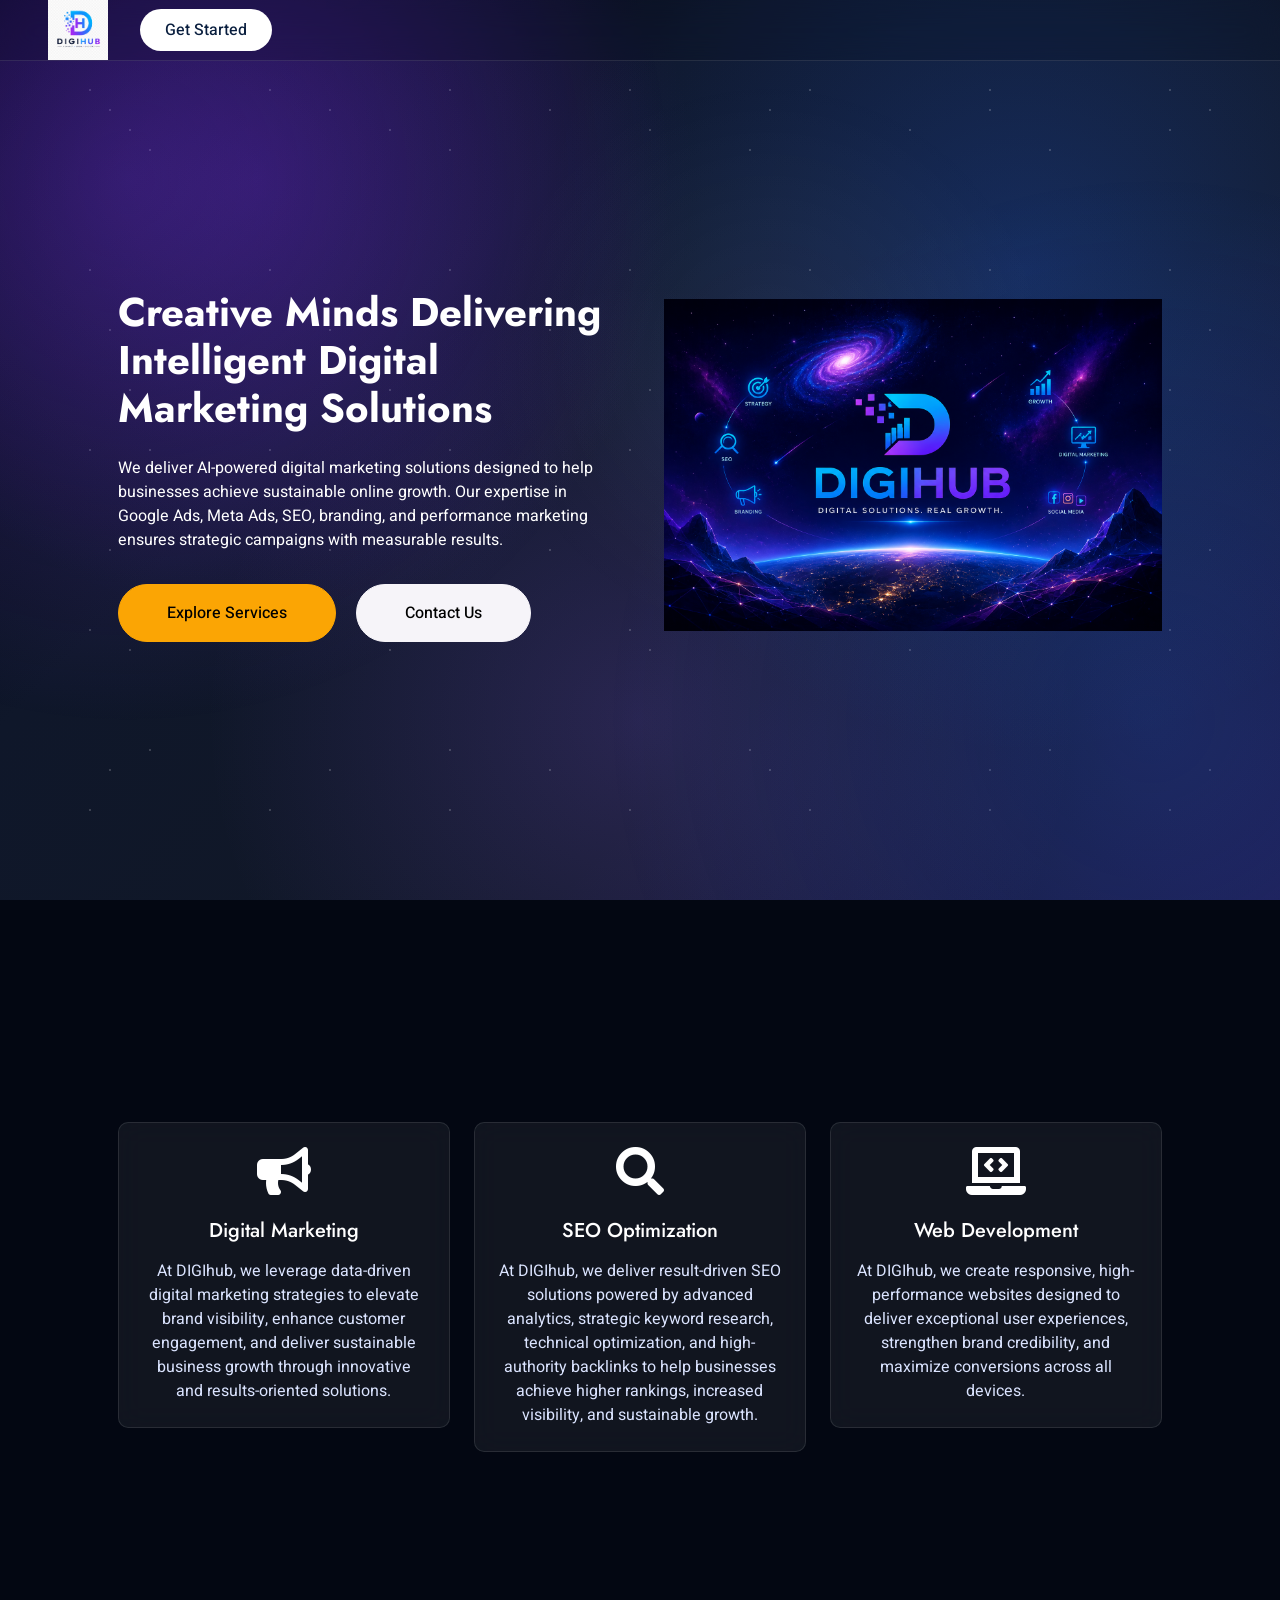
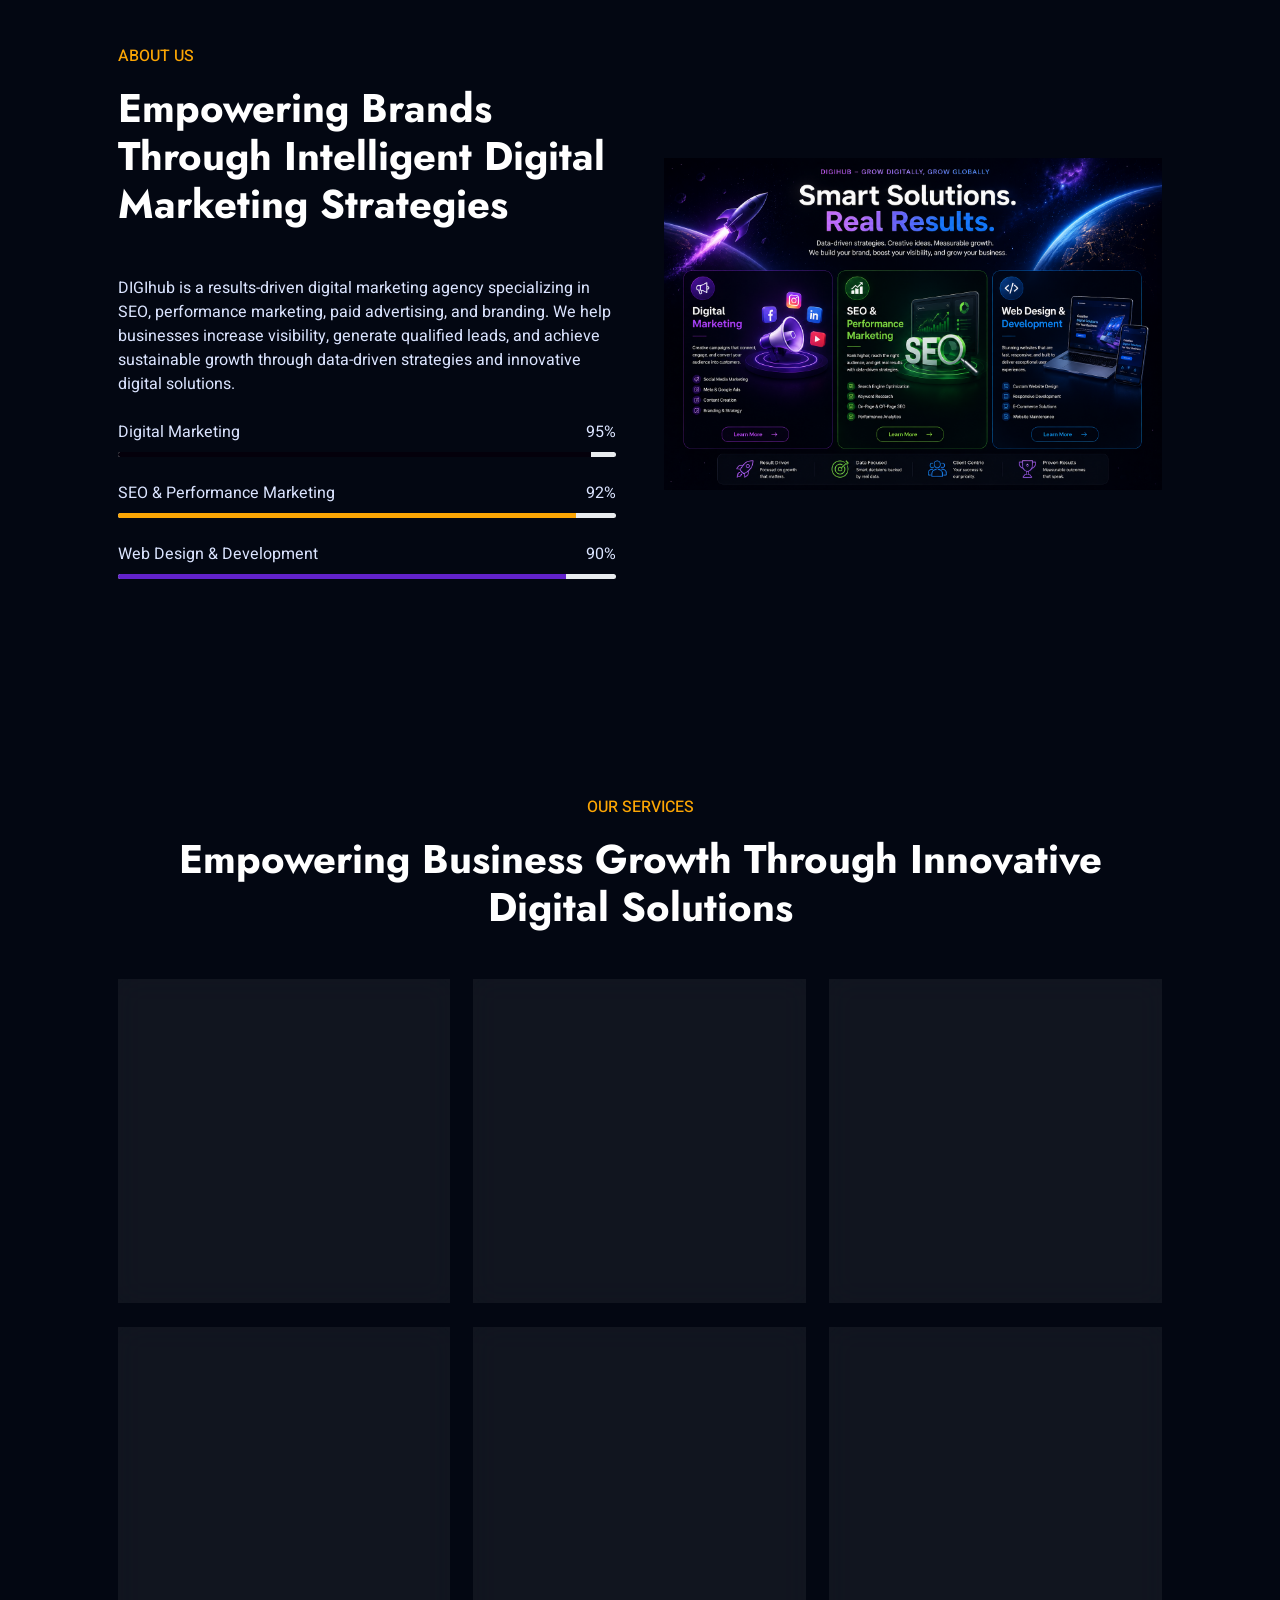
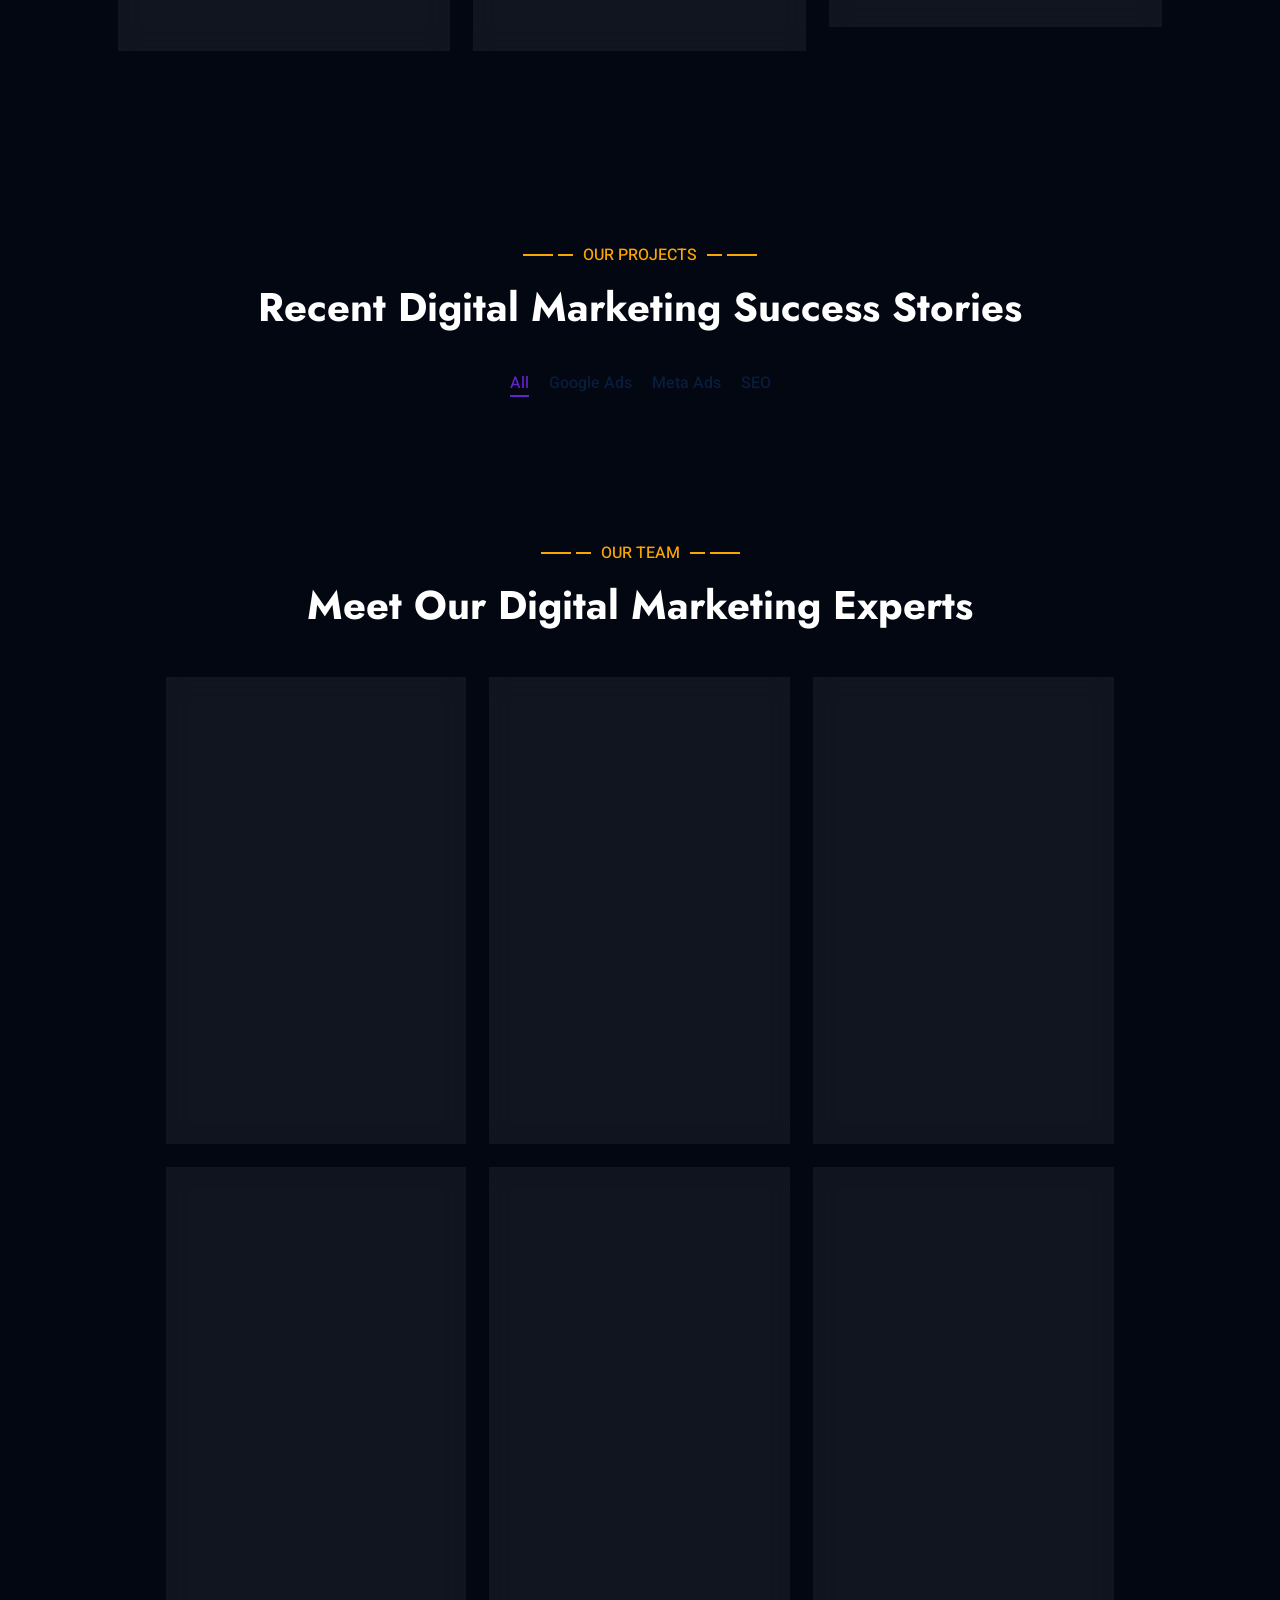
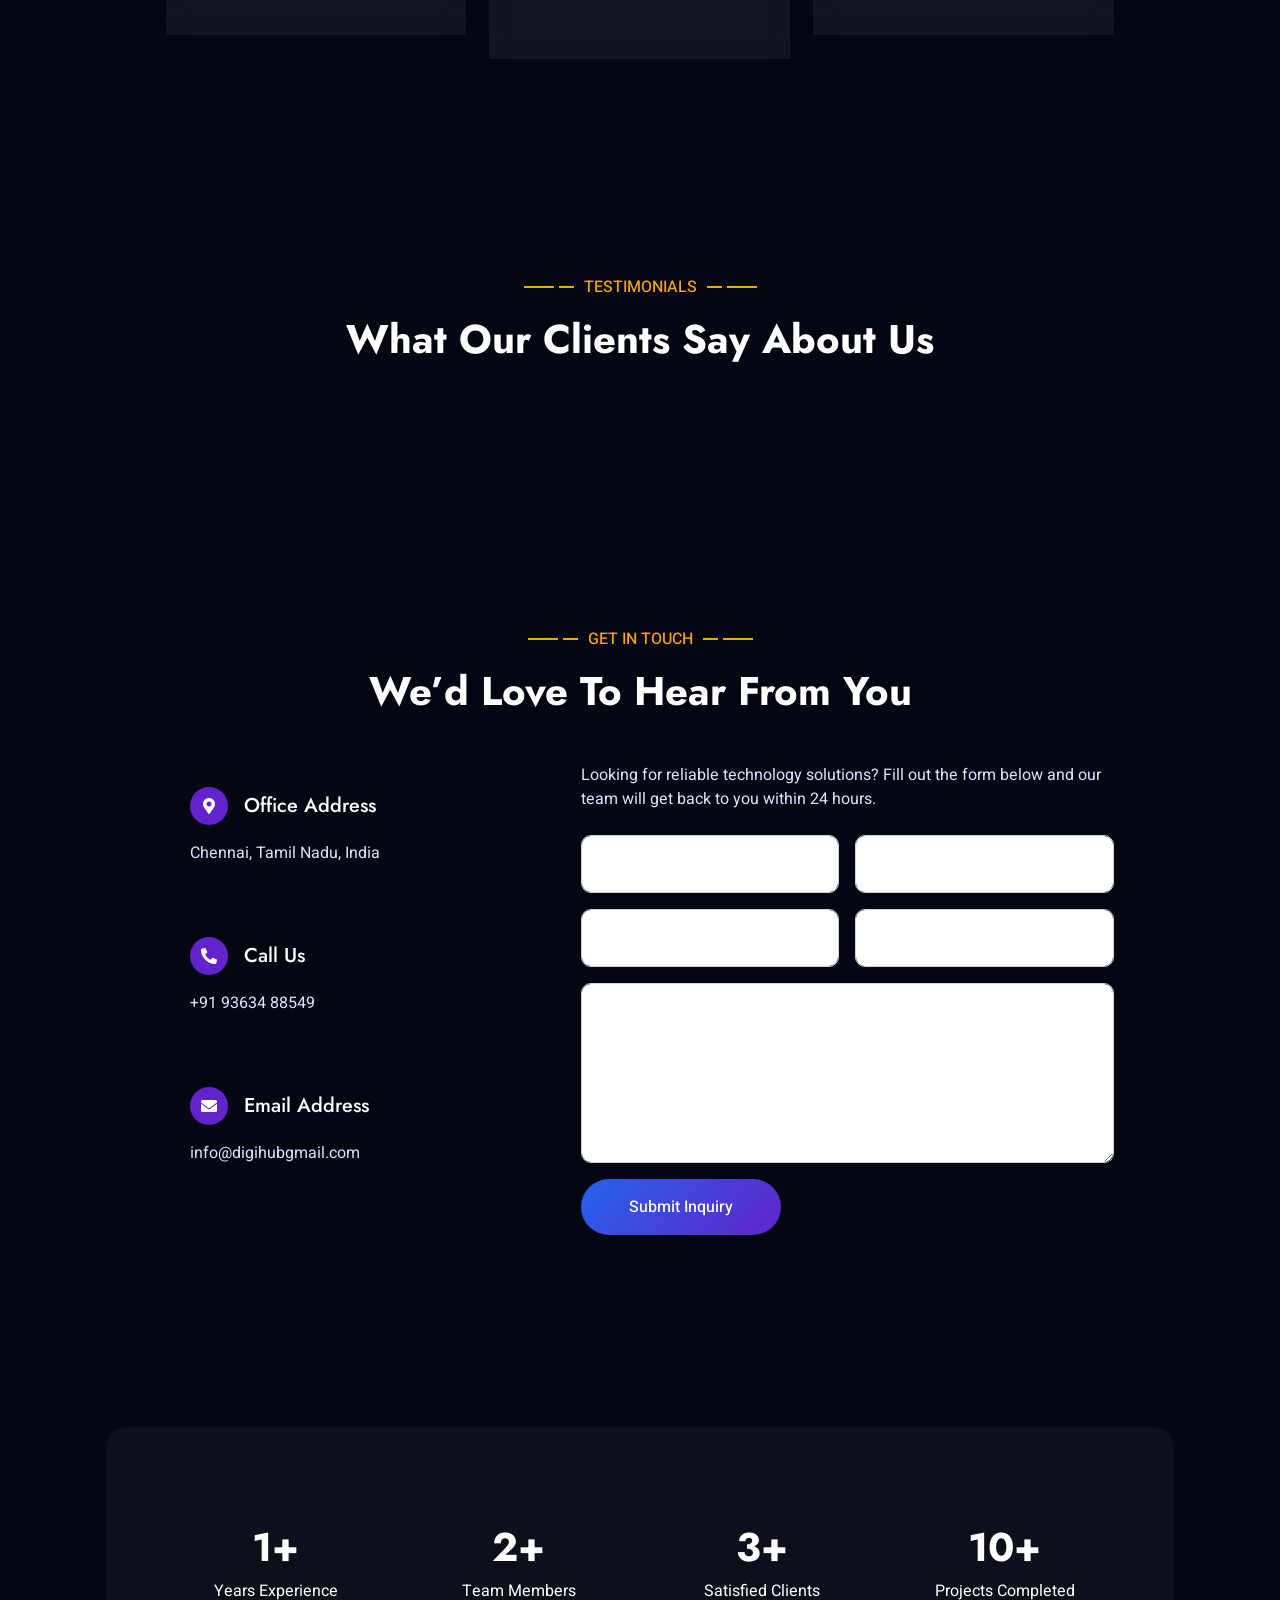
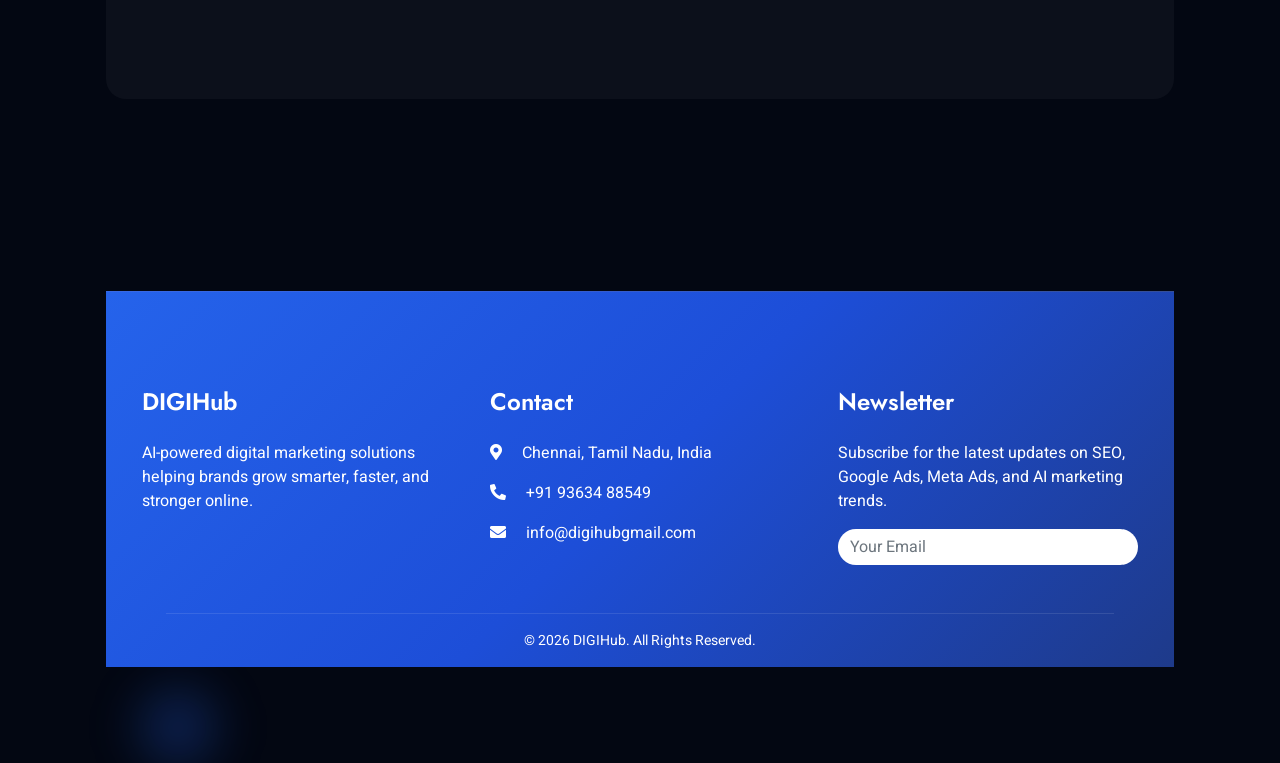
<file: index.html>
<!DOCTYPE html>
<html lang="en">

<head>
    <meta charset="utf-8">
    <title>DIGIHub | AI Digital Marketing Agency in Chennai</title>

    <meta name="viewport" content="width=device-width, initial-scale=1.0">

    <meta name="description"
        content="Grow your business with DIGIHub, an AI-powered digital marketing agency in Chennai offering SEO, Google Ads, Meta Ads, branding, and social media marketing.">

    <meta name="keywords"
        content="AI digital marketing agency Chennai, Google Ads agency Chennai, Meta Ads management, SEO services Chennai, branding agency Chennai, social media marketing">
    <meta name="google-site-verification" content="3CxIgYg-i4zL4bgDOM_yoxeRkVGn4ZAGAtgsxcTmVRY" />
    
    <script type="application/ld+json">
    {
      "@context": "https://schema.org",
      "@type": "BlogPosting",
      "mainEntityOfPage": {
        "@type": "WebPage",
        "@id": "https://digitalhub12.vercel.app/index.html"
      },
      "headline": "IMPACT OF AI DIGITAL MARKETING",
      "image": "",  
      "author": {
        "@type": "Person",
        "name": "prabu j"
      },  
      "publisher": {
        "@type": "Organization",
        "name": "prabu",
        "logo": {
          "@type": "ImageObject",
          "url": ""
        }
      },
      "datePublished": "2026-05-27",
      "dateModified": "2026-05-28"
    }
    </script>
   
    <script type="application/ld+json">
    {
      "@context": "https://schema.org/", 
      "@type": "BreadcrumbList", 
      "itemListElement": [{
        "@type": "ListItem", 
        "position": 1, 
        "name": "home",
        "item": "https://digitalhub12.vercel.app/index.html"  
      },{
        "@type": "ListItem", 
        "position": 2, 
        "name": "about",
        "item": "https://digitalhub12.vercel.app/about.html"  
      }]
    }
    </script>
    
    <script type="application/ld+json">
    {
      "@context": "https://schema.org",
      "@type": "Event",
      "name": "farwell",
      "description": "Our Farewell Function was a heartfelt celebration of memories, achievements, and new beginnings shared with our amazing team",
      "startDate": "2026-05-28",
      "endDate": "2026-05-28",
      "eventStatus": "https://schema.org/EventScheduled",
      "eventAttendanceMode": "https://schema.org/OfflineEventAttendanceMode",
      "location": {		
        "@type": "Place",
        "name": "first venue",
        "address": {
          "@type": "PostalAddress",
          "streetAddress": "amman street",
          "addressLocality": "chennai",
          "postalCode": "600001",
          "addressCountry": "IN"
        }
      },
      "performer": {
        "@type": "PerformingGroup",
        "name": ""
      }
    }
    </script>
    
    <script type="application/ld+json">
    {
      "@context": "https://schema.org",
      "@type": "FAQPage",
      "mainEntity": [{
        "@type": "Question",
        "name": "What role does AI play in digital marketing?",
        "acceptedAnswer": {
          "@type": "Answer",
          "text": "Artificial Intelligence enhances digital marketing by automating processes, analyzing consumer behavior, and delivering personalized marketing strategies that improve business performance."
        }
      },{
        "@type": "Question",
        "name": "How does AI improve customer targeting?",
        "acceptedAnswer": {
          "@type": "Answer",
          "text": "AI uses advanced data analytics and machine learning algorithms to identify customer preferences, enabling businesses to create highly targeted and effective marketing campaigns."
        }
      }]
    }
    </script>

    <script type="application/ld+json">
    {
      "@context": "https://schema.org/", 
      "@type": "HowTo", 
      "name": "DIGIHub",
      "description": "Learn how to grow your business online using Google Ads, Meta Ads, SEO, and digital marketing strategies. This guide provides step-by-step instructions to improve brand visibility, generate quality leads, and increase conversions.",
      "image": "https://drive.google.com/file/d/1PxYO_x8rf8sKXMQ5SC_a4XM-zXXdbAsl/view?usp=drivesdk",
      "totalTime": "PT1M",
      "estimatedCost": {
        "@type": "MonetaryAmount",
        "currency": "INR",
        "value": "2"
      },
      "step": [{
        "@type": "HowToStep",
        "text": "Open Google Ads and log in with your Google account.",
        "image": "https://drive.google.com/file/d/1PxYO_x8rf8sKXMQ5SC_a4XM-zXXdbAsl/view?usp=drivesdk",
        "name": "prabu",
        "url": "https://www.linkedin.com/in/prabu-j?utm_source=share_via&utm_content=profile&utm_medium=member_ios"
      },{
        "@type": "HowToStep",
        "text": "Enter your daily budget and choose your target audience, location, and keywords.",
        "image": "https://drive.google.com/file/d/1PxYO_x8rf8sKXMQ5SC_a4XM-zXXdbAsl/view?usp=drivesdk",
        "name": "digihub"
      },{
        "@type": "HowToStep",
        "text": "Add target keywords to page titles, headings, meta descriptions, and content naturally.",
        "image": "https://drive.google.com/file/d/1PxYO_x8rf8sKXMQ5SC_a4XM-zXXdbAsl/view?usp=drivesdk",
        "name": "digihub"
      }]    
    }
    </script>
    <script type="application/ld+json">
    {
      "@context": "https://schema.org/",
      "@type": "JobPosting",
      "title": "DIGITAL MARKETING JUNIOR",
      "description": "1 YEAR EXPERIENCE AND SKILLS SMM SEO GOOGLE ADS META ADS",
      "hiringOrganization" : {
        "@type": "Organization",
        "name": "DIGIHUB",
        "sameAs": "https://digitalhub12.vercel.app/index.html",
        "logo": "DIGIHUB"
      },
      "employmentType": "FULL_TIME",
      "workHours": "9am-6pm",
      "datePosted": "2026-05-28",
      "validThrough": "2026-05-31",
      "jobLocation": {
        "@type": "Place",
        "address": {
          "@type": "PostalAddress",
          "streetAddress": "kk nagar",
          "addressLocality": "chennai",
          "postalCode": "614001",
          "addressCountry": "IN"
        }
      },
      "baseSalary": {
        "@type": "MonetaryAmount",
        "currency": "INR",
        "value": {
          "@type": "QuantitativeValue",
          "minValue": 25000,
          "maxValue": 50000,
          "unitText": "MONTH"
        }
      }
    }
    </script>
    
    <script type="application/ld+json">
    {
      "@context": "https://schema.org",
      "@type": "LocalBusiness",
      "name": "digihub",
      "image": "",
      "@id": "",
      "url": "",
      "telephone": "9876543210",
      "priceRange": "12000",
      "address": {
        "@type": "PostalAddress",
        "streetAddress": "kk nagar",
        "addressLocality": "chennai",
        "postalCode": "614001",
        "addressCountry": "IN"
      },
      "openingHoursSpecification": {
        "@type": "OpeningHoursSpecification",
        "dayOfWeek": [
          "Monday",
          "Tuesday",
          "Wednesday",
          "Thursday",
          "Friday",
          "Saturday",
          "Sunday"
        ],
        "opens": "00:00",
        "closes": "23:59"
      } 
    }
    </script>
    
    <script type="application/ld+json">
    {
      "@context": "https://schema.org/",
      "@type": "Person",
      "name": "prabu j",
      "url": "https://www.linkedin.com/in/prabu-j?",
      "image": "",
      "sameAs": "https://www.linkedin.com/in/prabu-j?",
      "jobTitle": "digital marketing excutive",
      "worksFor": {
        "@type": "Organization",
        "name": "digihub"
      }  
    }
    </script>
    
    <script type="application/ld+json">
    {
      "@context": "https://schema.org/", 
      "@type": "Product", 
      "name": "Digihub",
      "image": "",
      "description": "We provide complete digital marketing solutions to help businesses grow their online presence and generate quality leads. Our services include Google Ads, Meta Ads (Facebook & Instagram Ads), SEO, social media marketing, content marketing, and website optimization. We create data-driven marketing strategies that increase brand visibility, website traffic, and customer engagement. Our goal is to deliver measurable results and maximize return on investment for every client.",
      "brand": {
        "@type": "Brand",
        "name": "DIGIHUB"
      },
      "gtin13": "",
      "aggregateRating": {
        "@type": "AggregateRating",
        "ratingValue": "4",
        "bestRating": "4",
        "worstRating": "2",
        "ratingCount": "4"
      }
    }
    </script>
    <script type="application/ld+json">
    {
      "@context": "https://schema.org/", 
      "@type": "Recipe", 
      "name": "DIGIhub",
      "image": "https://drive.google.com/file/d/1PxYO_x8rf8sKXMQ5SC_a4XM-zXXdbAsl/view?usp=drivesdk",
      "description": "A complete digital marketing strategy by DIGIhub that blends SEO, Google Ads, Meta Ads, and content marketing to boost brand visibility, attract customers, and drive business growth.",
      "keywords": "Digital Marketing Services SEO Services Google Ads Management Meta Ads Management Social Media Marketing",
      "author": {
        "@type": "Person",
        "name": "prabu"
      },
      "datePublished": "2026-06-01",
      "prepTime": "PT2M",
      "cookTime": "PT2M", 
      "totalTime": "PT4M", 
      "nutrition": {
        "@type": "NutritionInformation",
        "calories": ""
      }  
    }
    </script>
    <script type="application/ld+json">
    {
      "@context": "https://schema.org",
      "@type": "VideoObject",
      "name": "impact of AI digital marketing",
      "description": "AI in digital marketing helps businesses understand customer behavior, automate campaigns, and deliver personalized content more effectively. It improves targeting accuracy, increases customer engagement, and saves time through smart data analysis and automation tools. As a result, companies can boost brand awareness, generate higher sales, and improve overall marketing performance.",
      "thumbnailUrl": "https://drive.google.com/file/d/1PxYO_x8rf8sKXMQ5SC_a4XM-zXXdbAsl/view?usp=drivesdk",
      "uploadDate": "2026-05-29",
      "duration": "PT2M0S",
      "contentUrl": "https://digitalhub12.vercel.app/index.html"
    }
    </script>
    
    <script type="application/ld+json">
    {
      "@context": "https://schema.org/",
      "@type": "WebSite",
      "name": "DIGIHUB",
      "url": "https://digitalhub12.vercel.app/index.html",
      "potentialAction": {
        "@type": "SearchAction",
        "target": "https://digitalhub12.vercel.app/index.html{search_term_string}",
        "query-input": "required name=search_term_string"
      }
    }
    </script>

    <!-- Google tag (gtag.js) -->
    <script async src="https://www.googletagmanager.com/gtag/js?id=AW-18252854530"></script>
    <script>
      window.dataLayer = window.dataLayer || [];
      function gtag(){dataLayer.push(arguments);}
      gtag('js', new Date());
    
      gtag('config', 'AW-18252854530');
    </script>

    <!-- Favicon -->
    <link href="img/favicon.ico" rel="icon">

    <!-- Google Fonts -->
    <link rel="preconnect" href="https://fonts.googleapis.com">
    <link rel="preconnect" href="https://fonts.gstatic.com" crossorigin>

    <link
        href="https://fonts.googleapis.com/css2?family=Heebo:wght@400;500&family=Jost:wght@500;600;700&display=swap"
        rel="stylesheet">

    <!-- Icon Font -->
    <link href="https://cdnjs.cloudflare.com/ajax/libs/font-awesome/5.10.0/css/all.min.css"
        rel="stylesheet">

    <link href="https://cdn.jsdelivr.net/npm/bootstrap-icons@1.4.1/font/bootstrap-icons.css"
        rel="stylesheet">

    <!-- Libraries -->
    <link href="lib/animate/animate.min.css" rel="stylesheet">
    <link href="lib/owlcarousel/assets/owl.carousel.min.css" rel="stylesheet">

    <!-- Bootstrap -->
    <link href="css/bootstrap.min.css" rel="stylesheet">

    <!-- CSS -->
    <link href="css/style.css" rel="stylesheet">
</head>

<body>

    <div class="container-xxl bg-white p-0">

        <!-- Navbar Start -->
        <div class="container-xxl bg-white p-0">

            <nav class="navbar navbar-expand-lg navbar-light px-4 px-lg-5 py-3 py-lg-0">

               <a href="index.html" class="navbar-brand p-0">
                    <img src="img/digihub-logo.png" alt="DIGIHub Logo" style="height:70px; width:auto;">
                </a>

                <button class="navbar-toggler" type="button"
                    data-bs-toggle="collapse"
                    data-bs-target="#navbarCollapse">

                    <span class="fa fa-bars"></span>

                </button>

                    <a href="#" class="btn rounded-pill py-2 px-4 ms-3 d-none d-lg-block">
                        Get Started
                    </a>

                </div>

            </nav>

            <!-- Hero Section -->
            <div class="container-xxl bg-primary hero-header">

                <div class="container px-lg-5">

                    <div class="row g-5 align-items-center">

                        <div class="col-lg-6 text-center text-lg-start">

                            <h1 class="text-white mb-4 animated slideInDown">

                                Creative Minds Delivering Intelligent Digital Marketing Solutions

                            </h1>

                            <p class="text-white pb-3 animated slideInDown">

                                We deliver AI-powered digital marketing solutions designed to help businesses achieve sustainable online growth.
                                Our expertise in Google Ads, Meta Ads, SEO, branding, and performance marketing ensures strategic campaigns with measurable results.

                            </p>

                            <a href="#services"
                                class="btn btn-secondary py-sm-3 px-sm-5 rounded-pill me-3 animated slideInLeft">

                                Explore Services

                            </a>

                            <a href="contact.html"
                                class="btn btn-light py-sm-3 px-sm-5 rounded-pill animated slideInRight">

                                Contact Us

                            </a>

                        </div>

                        <div class="col-lg-6 text-center text-lg-start">

                            <img class="img-fluid animated zoomIn"
                                src="img/hero.png"
                                alt="DIGIHub Digital Marketing">

                        </div>

                    </div>

                </div>

            </div>

        </div>
        <!-- Navbar End -->

        <!-- Features Start -->
        <div class="container-xxl py-5">
            <div class="container py-5 px-lg-5">

                <div class="row g-4">

                    <div class="col-lg-4 wow fadeInUp">

                        <div class="feature-item bg-light rounded text-center p-4">
                            <i class="fa fa-3x fa-bullhorn text-primary mb-4"></i>

                            <h5 class="mb-3">Digital Marketing</h5>

                            <p class="m-0">
                                At DIGIhub, we leverage data-driven digital marketing strategies to elevate brand visibility, enhance customer engagement, and deliver sustainable business growth through innovative and results-oriented solutions.
                            </p>

                        </div>

                    </div>

                    <div class="col-lg-4 wow fadeInUp">

                        <div class="feature-item bg-light rounded text-center p-4">

                            <i class="fa fa-3x fa-search text-primary mb-4"></i>

                            <h5 class="mb-3">SEO Optimization</h5>

                            <p class="m-0">
                                At DIGIhub, we deliver result-driven SEO solutions powered by advanced analytics, strategic keyword research, technical optimization, and high-authority backlinks to help businesses achieve higher rankings, increased visibility, and sustainable growth.
                            </p>

                        </div>

                    </div>

                    <div class="col-lg-4 wow fadeInUp">

                        <div class="feature-item bg-light rounded text-center p-4">

                            <i class="fa fa-3x fa-laptop-code text-primary mb-4"></i>

                            <h5 class="mb-3">Web Development</h5>

                            <p class="m-0">
                                At DIGIhub, we create responsive, high-performance websites designed to deliver exceptional user experiences, strengthen brand credibility, and maximize conversions across all devices.
                            </p>

                        </div>

                    </div>

                </div>

            </div>

        </div>
        <!-- Features End -->

        <!-- About Start -->
        <div class="container-xxl py-5">
            <div class="container py-5 px-lg-5">

                <div class="row g-5 align-items-center">

                    <div class="col-lg-6 wow fadeInUp">

                        <p class="section-title text-secondary">
                            About Us
                        </p>

                        <h1 class="mb-5">
                            Empowering Brands Through Intelligent Digital Marketing Strategies
                        </h1>

                        <p class="mb-4">

                            DIGIhub is a results-driven digital marketing agency specializing in SEO, performance marketing, paid advertising, and branding. We help businesses increase visibility, generate qualified leads, and achieve sustainable growth through data-driven strategies and innovative digital solutions.

                        </p>

                        <div class="skill mb-4">

                            <div class="d-flex justify-content-between">

                                <p class="mb-2">Digital Marketing</p>

                                <p class="mb-2">95%</p>

                            </div>

                            <div class="progress">

                                <div class="progress-bar bg-dark"
                                    role="progressbar"
                                    style="width:95%"></div>

                            </div>

                        </div>

                        <div class="skill mb-4">

                            <div class="d-flex justify-content-between">

                                <p class="mb-2">SEO & Performance Marketing</p>

                                <p class="mb-2">92%</p>

                            </div>

                            <div class="progress">

                                <div class="progress-bar bg-secondary"
                                    role="progressbar"
                                    style="width:92%"></div>

                            </div>

                        </div>

                        <div class="skill mb-4">

                            <div class="d-flex justify-content-between">

                                <p class="mb-2">Web Design & Development</p>

                                <p class="mb-2">90%</p>

                            </div>

                            <div class="progress">

                                <div class="progress-bar bg-primary"
                                    role="progressbar"
                                    style="width:90%"></div>

                            </div>

                        </div>

                    </div>

                    <div class="col-lg-6">

                        <img class="img-fluid wow zoomIn"
                            src="img/about.png"
                            alt="About DIGIHub">

                    </div>

                </div>

            </div>

        </div>
        <!-- About End -->

        <!-- Services Start -->
        <div class="container-xxl py-5" id="services">

            <div class="container py-5 px-lg-5">

                <div class="text-center wow fadeInUp">

                    <p class="section-title text-secondary justify-content-center">
                        Our Services
                    </p>

                    <h1 class="mb-5">
                        Empowering Business Growth Through Innovative Digital Solutions
                    </h1>

                </div>

                <div class="row g-4">

                    <div class="col-lg-4 col-md-6 wow fadeInUp">

                        <div class="service-item d-flex flex-column text-center rounded">

                            <div class="service-icon flex-shrink-0">
                                <i class="fa fa-search fa-2x"></i>
                            </div>

                            <h5 class="mb-3">SEO Optimization</h5>

                            <p class="m-0">
                                Boost your online visibility with advanced SEO strategies and organic growth solutions.
                            </p>

                        </div>

                    </div>

                    <div class="col-lg-4 col-md-6 wow fadeInUp">

                        <div class="service-item d-flex flex-column text-center rounded">

                            <div class="service-icon flex-shrink-0">
                                <i class="fab fa-google fa-2x"></i>
                            </div>

                            <h5 class="mb-3">Google Ads</h5>

                            <p class="m-0">
                                Generate quality leads and maximize ROI with strategic Google Ads campaigns.
                            </p>

                        </div>

                    </div>

                    <div class="col-lg-4 col-md-6 wow fadeInUp">

                        <div class="service-item d-flex flex-column text-center rounded">

                            <div class="service-icon flex-shrink-0">
                                <i class="fab fa-facebook-f fa-2x"></i>
                            </div>

                            <h5 class="mb-3">Meta Ads</h5>

                            <p class="m-0">
                                Reach your ideal audience with high-converting Facebook and Instagram ad campaigns.
                            </p>

                        </div>

                    </div>

                    <div class="col-lg-4 col-md-6 wow fadeInUp">

                        <div class="service-item d-flex flex-column text-center rounded">

                            <div class="service-icon flex-shrink-0">
                                <i class="fa fa-globe fa-2x"></i>
                            </div>

                            <h5 class="mb-3">Web Design</h5>

                            <p class="m-0">
                                Creative and responsive website designs tailored to your business goals.
                            </p>

                        </div>

                    </div>

                    <div class="col-lg-4 col-md-6 wow fadeInUp">

                        <div class="service-item d-flex flex-column text-center rounded">

                            <div class="service-icon flex-shrink-0">
                                <i class="fa fa-chart-line fa-2x"></i>
                            </div>

                            <h5 class="mb-3">Performance Marketing</h5>

                            <p class="m-0">
                                Data-driven campaigns designed to increase conversions and business revenue.
                            </p>

                        </div>

                    </div>

                    <div class="col-lg-4 col-md-6 wow fadeInUp">

                        <div class="service-item d-flex flex-column text-center rounded">

                            <div class="service-icon flex-shrink-0">
                                <i class="fa fa-mobile-alt fa-2x"></i>
                            </div>

                            <h5 class="mb-3">App Development</h5>

                            <p class="m-0">
                                Modern mobile applications focused on performance and user experience.
                            </p>

                        </div>

                    </div>

                </div>

            </div>

        </div>
        <!-- Services End -->

        <!-- Projects Start -->
        <section id="project" class="container-xxl py-5">
            <div class="container py-5 px-lg-5">
        
                <div class="wow fadeInUp" data-wow-delay="0.1s">
                    <p class="section-title text-secondary justify-content-center">
                        <span></span>Our Projects<span></span>
                    </p>
        
                    <h1 class="text-center mb-5">
                        Recent Digital Marketing Success Stories
                    </h1>
                </div>
        
                <div class="row mt-n2 wow fadeInUp" data-wow-delay="0.3s">
                    <div class="col-12 text-center">
        
                        <ul class="list-inline mb-5" id="portfolio-flters">
        
                            <li class="mx-2 active" data-filter="*">All</li>
        
                            <li class="mx-2" data-filter=".googleads">
                                Google Ads
                            </li>
        
                            <li class="mx-2" data-filter=".metaads">
                                Meta Ads
                            </li>
        
                            <li class="mx-2" data-filter=".seo">
                                SEO
                            </li>
        
                        </ul>
        
                    </div>
                </div>
        
                <div class="row g-4 portfolio-container">
        <!-- Projects End -->            

        <!-- Team Section Start -->
        <div class="container-xxl py-5">
    
            <div class="container py-5 px-lg-5">
    
                <div class="wow fadeInUp" data-wow-delay="0.1s">
    
                    <p class="section-title text-secondary justify-content-center">
                        <span></span>
                        Our Team
                        <span></span>
                    </p>
    
                    <h1 class="text-center mb-5">
                        Meet Our Digital Marketing Experts
                    </h1>
    
                </div>
    
                <div class="row g-4">
    
                    <!-- Team Member 1 -->
                    <div class="col-lg-4 col-md-6 wow fadeInUp" data-wow-delay="0.1s">
    
                        <div class="team-item bg-light rounded">
    
                            <div class="text-center border-bottom p-4">
    
                                <img class="img-fluid rounded-circle mb-4"
                                    src="img/team-1.jpg" alt="CEO">
    
                                <h5>Arun Kumar</h5>
    
                                <span>Founder & Google Ads Specialist</span>
    
                            </div>
    
                            <div class="d-flex justify-content-center p-4">
    
                                <a class="btn btn-square mx-1" href="#">
                                    <i class="fab fa-facebook-f"></i>
                                </a>
    
                                <a class="btn btn-square mx-1" href="#">
                                    <i class="fab fa-twitter"></i>
                                </a>
    
                                <a class="btn btn-square mx-1" href="#">
                                    <i class="fab fa-instagram"></i>
                                </a>
    
                                <a class="btn btn-square mx-1" href="#">
                                    <i class="fab fa-linkedin-in"></i>
                                </a>
    
                            </div>
    
                        </div>
    
                    </div>
    
                    <!-- Team Member 2 -->
                    <div class="col-lg-4 col-md-6 wow fadeInUp" data-wow-delay="0.3s">
    
                        <div class="team-item bg-light rounded">
    
                            <div class="text-center border-bottom p-4">
    
                                <img class="img-fluid rounded-circle mb-4"
                                    src="img/team-2.jpg" alt="Meta Ads Expert">
    
                                <h5>Priya Sharma</h5>
    
                                <span>Meta Ads & Social Media Manager</span>
    
                            </div>
    
                            <div class="d-flex justify-content-center p-4">
    
                                <a class="btn btn-square mx-1" href="#">
                                    <i class="fab fa-facebook-f"></i>
                                </a>
    
                                <a class="btn btn-square mx-1" href="#">
                                    <i class="fab fa-twitter"></i>
                                </a>
    
                                <a class="btn btn-square mx-1" href="#">
                                    <i class="fab fa-instagram"></i>
                                </a>
    
                                <a class="btn btn-square mx-1" href="#">
                                    <i class="fab fa-linkedin-in"></i>
                                </a>
    
                            </div>
    
                        </div>
    
                    </div>
    
                    <!-- Team Member 3 -->
                    <div class="col-lg-4 col-md-6 wow fadeInUp" data-wow-delay="0.5s">
    
                        <div class="team-item bg-light rounded">
    
                            <div class="text-center border-bottom p-4">
    
                                <img class="img-fluid rounded-circle mb-4"
                                    src="img/team-3.jpg" alt="SEO Expert">
    
                                <h5>Vignesh Raj</h5>
    
                                <span>SEO & Lead Generation Expert</span>
    
                            </div>
    
                            <div class="d-flex justify-content-center p-4">
    
                                <a class="btn btn-square mx-1" href="#">
                                    <i class="fab fa-facebook-f"></i>
                                </a>
    
                                <a class="btn btn-square mx-1" href="#">
                                    <i class="fab fa-twitter"></i>
                                </a>
    
                                <a class="btn btn-square mx-1" href="#">
                                    <i class="fab fa-instagram"></i>
                                </a>
    
                                <a class="btn btn-square mx-1" href="#">
                                    <i class="fab fa-linkedin-in"></i>
                                </a>
    
                            </div>
    
                        </div>
    
                    </div>
    
                    <!-- Team Member 4 -->
                    <div class="col-lg-4 col-md-6 wow fadeInUp" data-wow-delay="0.1s">
    
                        <div class="team-item bg-light rounded">
    
                            <div class="text-center border-bottom p-4">
    
                                <img class="img-fluid rounded-circle mb-4"
                                    src="img/team-2.jpg" alt="Content Strategist">
    
                                <h5>Deepika</h5>
    
                                <span>Content Marketing Strategist</span>
    
                            </div>
    
                            <div class="d-flex justify-content-center p-4">
    
                                <a class="btn btn-square mx-1" href="#">
                                    <i class="fab fa-facebook-f"></i>
                                </a>
    
                                <a class="btn btn-square mx-1" href="#">
                                    <i class="fab fa-twitter"></i>
                                </a>
    
                                <a class="btn btn-square mx-1" href="#">
                                    <i class="fab fa-instagram"></i>
                                </a>
    
                                <a class="btn btn-square mx-1" href="#">
                                    <i class="fab fa-linkedin-in"></i>
                                </a>
    
                            </div>
    
                        </div>
    
                    </div>
    
                    <!-- Team Member 5 -->
                    <div class="col-lg-4 col-md-6 wow fadeInUp" data-wow-delay="0.3s">
    
                        <div class="team-item bg-light rounded">
    
                            <div class="text-center border-bottom p-4">
    
                                <img class="img-fluid rounded-circle mb-4"
                                    src="img/team-3.jpg" alt="Web Developer">
    
                                <h5>Karthik</h5>
    
                                <span>Website & Landing Page Developer</span>
    
                            </div>
    
                            <div class="d-flex justify-content-center p-4">
    
                                <a class="btn btn-square mx-1" href="#">
                                    <i class="fab fa-facebook-f"></i>
                                </a>
    
                                <a class="btn btn-square mx-1" href="#">
                                    <i class="fab fa-twitter"></i>
                                </a>
    
                                <a class="btn btn-square mx-1" href="#">
                                    <i class="fab fa-instagram"></i>
                                </a>
    
                                <a class="btn btn-square mx-1" href="#">
                                    <i class="fab fa-linkedin-in"></i>
                                </a>
    
                            </div>
    
                        </div>
    
                    </div>
    
                    <!-- Team Member 6 -->
                    <div class="col-lg-4 col-md-6 wow fadeInUp" data-wow-delay="0.5s">
    
                        <div class="team-item bg-light rounded">
    
                            <div class="text-center border-bottom p-4">
    
                                <img class="img-fluid rounded-circle mb-4"
                                    src="img/team-1.jpg" alt="Performance Marketer">
    
                                <h5>Sathish</h5>
    
                                <span>Performance Marketing Manager</span>
    
                            </div>
    
                            <div class="d-flex justify-content-center p-4">
    
                                <a class="btn btn-square mx-1" href="#">
                                    <i class="fab fa-facebook-f"></i>
                                </a>
    
                                <a class="btn btn-square mx-1" href="#">
                                    <i class="fab fa-twitter"></i>
                                </a>
    
                                <a class="btn btn-square mx-1" href="#">
                                    <i class="fab fa-instagram"></i>
                                </a>
    
                                <a class="btn btn-square mx-1" href="#">
                                    <i class="fab fa-linkedin-in"></i>
                                </a>
    
                            </div>
    
                        </div>
    
                    </div>
    
                </div>
    
            </div>
    
        </div>
        <!-- Team Section End -->

        <!-- Testimonial Section -->
        <div class="container-xxl py-5 wow fadeInUp" data-wow-delay="0.1s">

            <div class="container py-5 px-lg-5">

                <p class="section-title text-secondary justify-content-center">
                    <span></span>Testimonials<span></span>
                </p>

                <h1 class="text-center mb-5">
                    What Our Clients Say About Us
                </h1>

                <div class="owl-carousel testimonial-carousel">

                    <!-- Testimonial 1 -->
                    <div class="testimonial-item bg-light rounded my-4">

                        <p class="fs-5">
                            <i class="fa fa-quote-left fa-4x text-primary mt-n4 me-3"></i>
                            DIGIHub helped us generate high-quality leads using Google Ads.
                            Our business inquiries increased within just 30 days.
                        </p>

                        <div class="d-flex align-items-center">

                            <img class="img-fluid flex-shrink-0 rounded-circle"
                                src="img/testimonial-1.jpg"
                                style="width: 65px; height: 65px;">

                            <div class="ps-4">

                                <h5 class="mb-1">Arun Kumar</h5>

                                <span>Real Estate Business Owner</span>

                            </div>

                        </div>

                    </div>

                    <!-- Testimonial 2 -->
                    <div class="testimonial-item bg-light rounded my-4">

                        <p class="fs-5">
                            <i class="fa fa-quote-left fa-4x text-primary mt-n4 me-3"></i>
                            Their Meta Ads campaigns delivered excellent ROI for our eCommerce brand.
                            Very professional and result-oriented digital marketing team.
                        </p>

                        <div class="d-flex align-items-center">

                            <img class="img-fluid flex-shrink-0 rounded-circle"
                                src="img/testimonial-2.jpg"
                                style="width: 65px; height: 65px;">

                            <div class="ps-4">

                                <h5 class="mb-1">Priya Sharma</h5>

                                <span>eCommerce Store Owner</span>

                            </div>

                        </div>

                    </div>

                    <!-- Testimonial 3 -->
                    <div class="testimonial-item bg-light rounded my-4">

                        <p class="fs-5">
                            <i class="fa fa-quote-left fa-4x text-primary mt-n4 me-3"></i>
                            Best digital marketing agency in Chennai for lead generation.
                            Their SEO and social media marketing services helped us grow our online presence.
                        </p>

                        <div class="d-flex align-items-center">

                            <img class="img-fluid flex-shrink-0 rounded-circle"
                                src="img/testimonial-3.jpg"
                                style="width: 65px; height: 65px;">

                            <div class="ps-4">

                                <h5 class="mb-1">Vignesh R</h5>

                                <span>Healthcare Consultant</span>

                            </div>

                        </div>

                    </div>

                </div>

            </div>

        </div>
        <!-- Testimonial End -->  

        <!-- Contact Section Start -->
        <div class="container-xxl py-5">

            <div class="container py-5 px-lg-5">

                <div class="wow fadeInUp" data-wow-delay="0.1s">

                    <p class="section-title text-secondary justify-content-center">
                        <span></span>Get In Touch<span></span>
                    </p>

                    <h1 class="text-center mb-5">
                        We’d Love To Hear From You
                    </h1>

                </div>

                <div class="row g-5">

                    <!-- Contact Info -->
                    <div class="col-lg-5">

                        <div class="wow fadeInUp" data-wow-delay="0.2s">

                            <div class="bg-transprency rounded p-4 mb-4">

                                <div class="d-flex align-items-center mb-3">

                                    <div class="btn-square bg-primary rounded-circle me-3">

                                        <i class="fa fa-map-marker-alt text-white"></i>

                                    </div>

                                    <h5 class="mb-0">
                                        Office Address
                                    </h5>

                                </div>

                                <p class="mb-0">
                                    Chennai,
                                    Tamil Nadu,
                                    India
                                </p>

                            </div>

                            <div class="bg-transprency rounded p-4 mb-4">

                                <div class="d-flex align-items-center mb-3">

                                    <div class="btn-square bg-primary rounded-circle me-3">

                                        <i class="fa fa-phone-alt text-white"></i>

                                    </div>

                                    <h5 class="mb-0">
                                        Call Us
                                    </h5>

                                </div>

                                <p class="mb-0">
                                    +91 93634 88549
                                </p>

                            </div>

                            <div class="bg-transprency rounded p-4">

                                <div class="d-flex align-items-center mb-3">

                                    <div class="btn-square bg-primary rounded-circle me-3">

                                        <i class="fa fa-envelope text-white"></i>

                                    </div>

                                    <h5 class="mb-0">
                                        Email Address
                                    </h5>

                                </div>

                                <p class="mb-0">
                                    info@digihubgmail.com
                                </p>

                            </div>

                        </div>

                    </div>

                    <!-- Contact Form -->
                    <div class="col-lg-7">

                        <div class="wow fadeInUp" data-wow-delay="0.4s">

                            <p class="mb-4">
                                Looking for reliable technology solutions?
                                Fill out the form below and our team
                                will get back to you within 24 hours.
                            </p>

                            <form>

                                <div class="row g-3">

                                    <div class="col-md-6">

                                        <div class="form-floating">

                                            <input type="text"
                                                class="form-control"
                                                id="name"
                                                placeholder="Your Name">

                                            <label for="name">
                                                Full Name
                                            </label>

                                        </div>

                                    </div>

                                    <div class="col-md-6">

                                        <div class="form-floating">

                                            <input type="email"
                                                class="form-control"
                                                id="email"
                                                placeholder="Your Email">

                                            <label for="email">
                                                Email Address
                                            </label>

                                        </div>

                                    </div>

                                    <div class="col-md-6">

                                        <div class="form-floating">

                                            <input type="text"
                                                class="form-control"
                                                id="company"
                                                placeholder="Company Name">

                                            <label for="company">
                                                Company Name
                                            </label>

                                        </div>

                                    </div>

                                    <div class="col-md-6">

                                        <div class="form-floating">

                                            <input type="text"
                                                class="form-control"
                                                id="service"
                                                placeholder="Required Service">

                                            <label for="service">
                                                Required Service
                                            </label>

                                        </div>

                                    </div>

                                    <div class="col-12">

                                        <div class="form-floating">

                                            <textarea class="form-control"
                                                placeholder="Describe your project requirements"
                                                id="message"
                                                style="height: 180px"></textarea>

                                            <label for="message">
                                                Project Details
                                            </label>

                                        </div>

                                    </div>

                                    <div class="col-12">

                                        <button class="btn btn-primary rounded-pill py-3 px-5"
                                            type="submit">

                                            Submit Inquiry

                                        </button>

                                    </div>

                                </div>

                            </form>

                        </div>

                    </div>

                </div>

            </div>

        </div>
        <!-- Contact Section End -->            
        
        <!-- Facts Start -->
        <div class="container-xxl bg-primary fact py-5">

            <div class="container py-5 px-lg-5">

                <div class="row g-4">

                    <div class="col-md-3 text-center">

                        <h1 class="text-white">1+</h1>

                        <p class="text-white mb-0">Years Experience</p>

                    </div>

                    <div class="col-md-3 text-center">

                        <h1 class="text-white">2+</h1>

                        <p class="text-white mb-0">Team Members</p>

                    </div>

                    <div class="col-md-3 text-center">

                        <h1 class="text-white">3+</h1>

                        <p class="text-white mb-0">Satisfied Clients</p>

                    </div>

                    <div class="col-md-3 text-center">

                        <h1 class="text-white">10+</h1>

                        <p class="text-white mb-0">Projects Completed</p>

                    </div>

                </div>

            </div>

        </div>
        <!-- Facts End -->

        <!-- Footer -->
        <div class="container-fluid text-light footer pt-5">

            <div class="container py-5">

                <div class="row g-5">

                    <div class="col-lg-4">

                        <h4 class="text-white mb-4">DIGIHub</h4>

                        <p>
                            AI-powered digital marketing solutions helping brands grow smarter, faster, and stronger online.
                        </p>

                    </div>

                    <div class="col-lg-4">

                        <h4 class="text-white mb-4">Contact</h4>

                        <p>
                            <i class="fa fa-map-marker-alt me-3"></i>
                            Chennai, Tamil Nadu, India
                        </p>

                        <p>
                            <i class="fa fa-phone-alt me-3"></i>
                            +91 93634 88549
                        </p>

                        <p>
                            <i class="fa fa-envelope me-3"></i>
                            info@digihubgmail.com
                        </p>

                    </div>

                    <div class="col-lg-4">

                        <h4 class="text-white mb-4">Newsletter</h4>

                        <p>
                            Subscribe for the latest updates on SEO, Google Ads, Meta Ads, and AI marketing trends.
                        </p>

                        <input type="email"
                            class="form-control border-0 rounded-pill"
                            placeholder="Your Email">

                    </div>

                </div>

            </div>

            <div class="container px-lg-5">

                <div class="copyright text-center py-3">

                    &copy; 2026 DIGIHub. All Rights Reserved.

                </div>

            </div>

        </div>
        <!-- Footer End -->

    </div>

    <!-- JS -->
    <script src="https://code.jquery.com/jquery-3.4.1.min.js"></script>

    <script src="https://cdn.jsdelivr.net/npm/bootstrap@5.0.0/dist/js/bootstrap.bundle.min.js"></script>

    <script src="lib/wow/wow.min.js"></script>

    <script src="lib/owlcarousel/owl.carousel.min.js"></script>

    <script src="js/main.js"></script>

    <div class="space-glow"></div>
    <div class="space-rocket"></div>
    <div class="planet1"></div>
    <div class="planet2"></div>
    <div class="planet3"></div>
    <div class="planet4"></div>
    <div class="planet5"></div>
    <div class="planet6"></div>

</body>

</html>
</file>
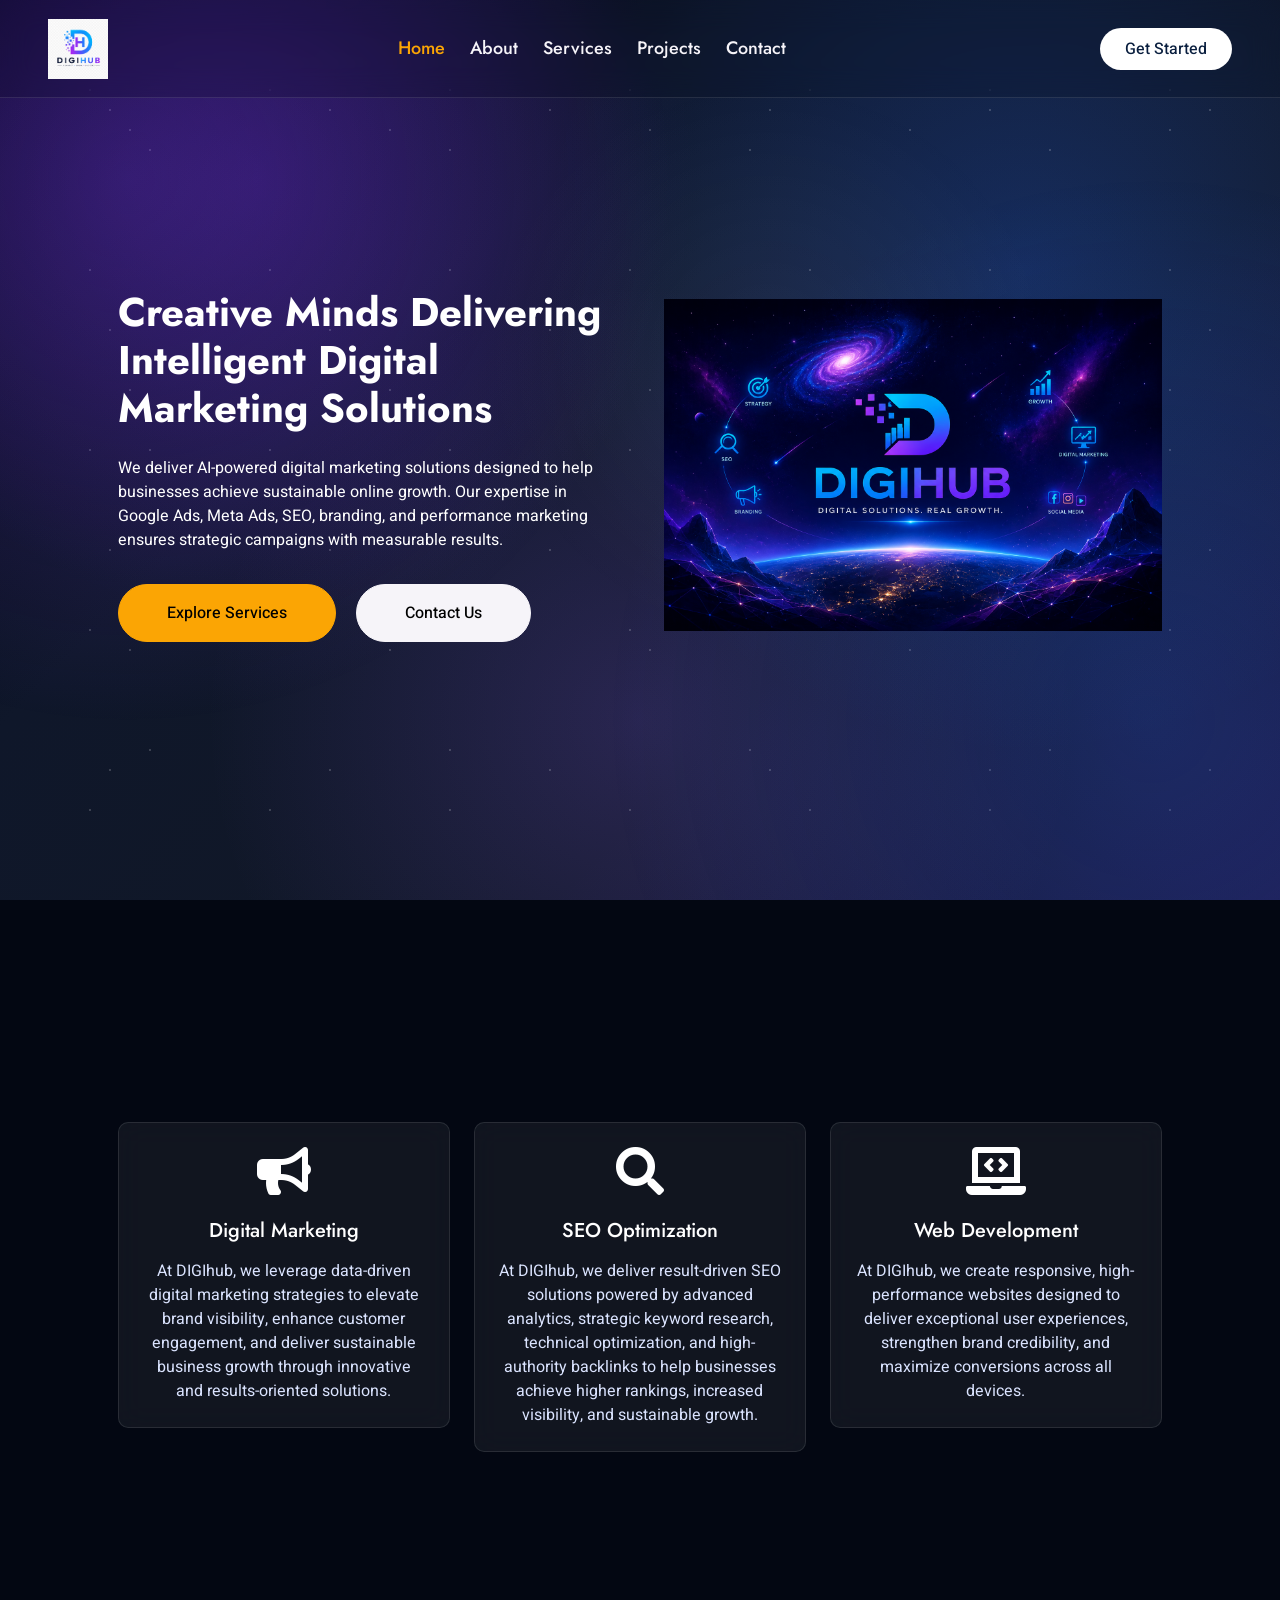
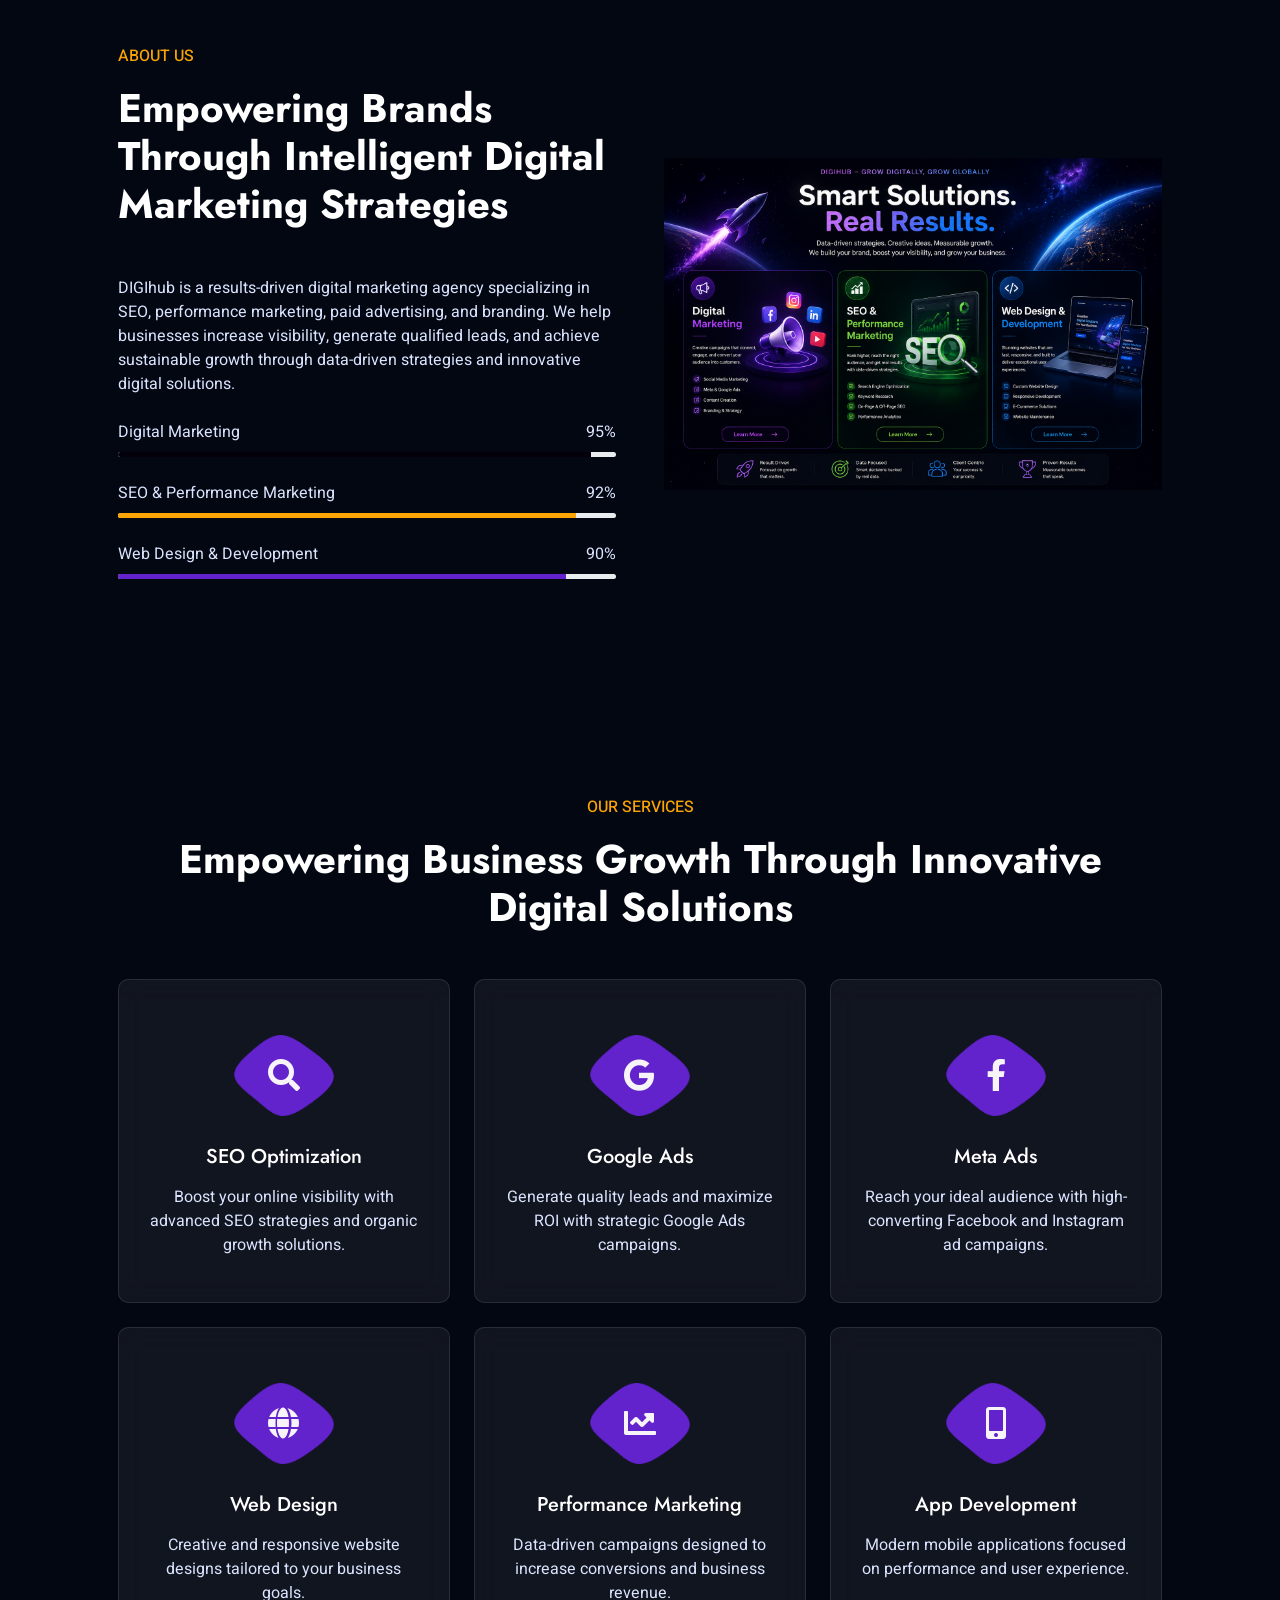
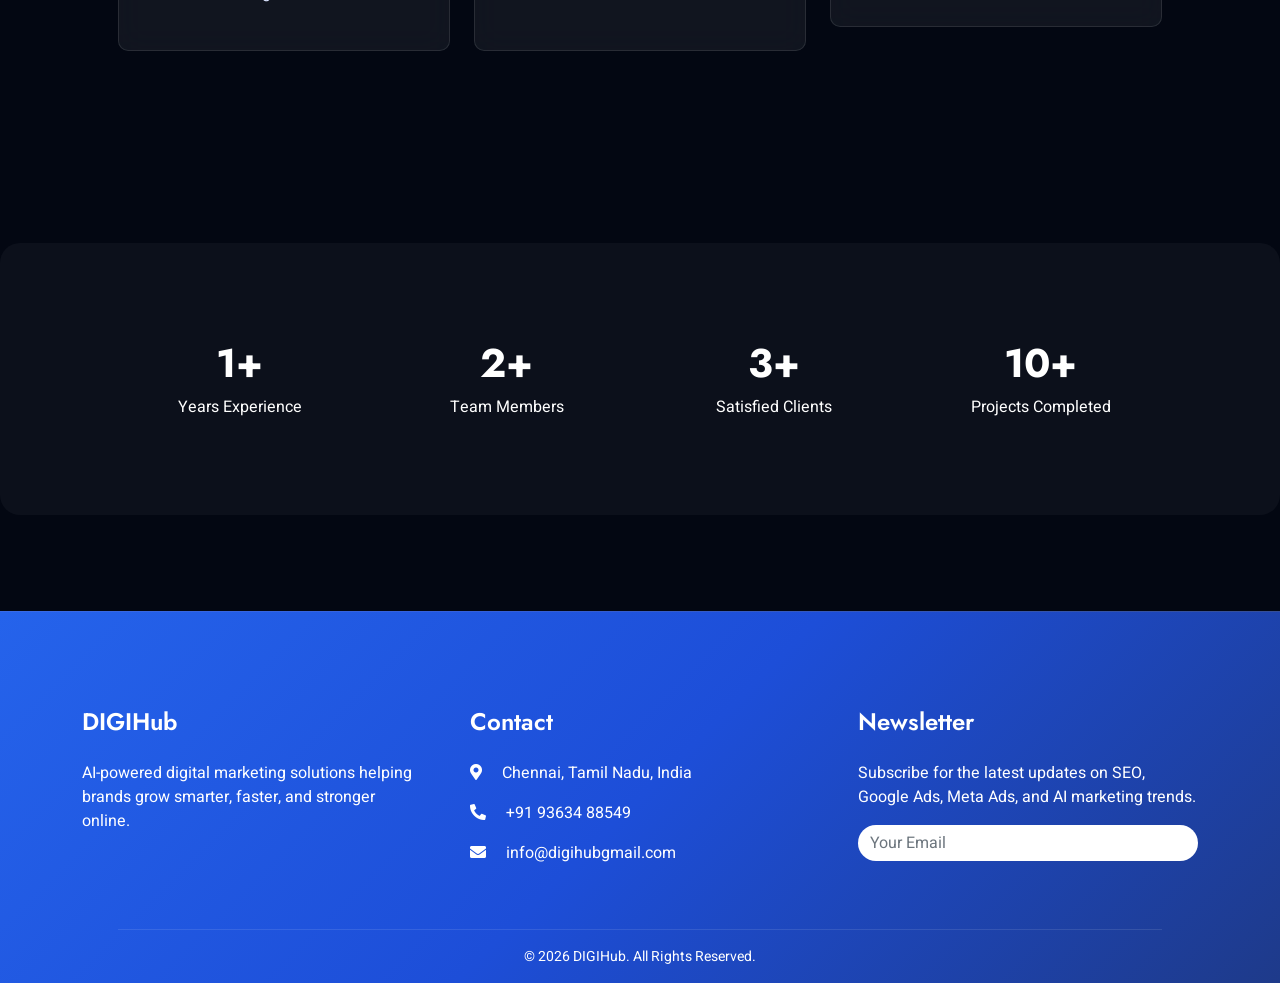
<file: index_old.html>
<!DOCTYPE html>
<html lang="en">

<head>
    <meta charset="utf-8">
    <title>DIGIHub | AI Digital Marketing Agency in Chennai</title>

    <meta name="viewport" content="width=device-width, initial-scale=1.0">

    <meta name="description"
        content="Grow your business with DIGIHub, an AI-powered digital marketing agency in Chennai offering SEO, Google Ads, Meta Ads, branding, and social media marketing.">

    <meta name="keywords"
        content="AI digital marketing agency Chennai, Google Ads agency Chennai, Meta Ads management, SEO services Chennai, branding agency Chennai, social media marketing">
    <meta name="google-site-verification" content="3CxIgYg-i4zL4bgDOM_yoxeRkVGn4ZAGAtgsxcTmVRY" />
    
    <script type="application/ld+json">
    {
      "@context": "https://schema.org",
      "@type": "BlogPosting",
      "mainEntityOfPage": {
        "@type": "WebPage",
        "@id": "https://digitalhub12.vercel.app/index.html"
      },
      "headline": "IMPACT OF AI DIGITAL MARKETING",
      "image": "",  
      "author": {
        "@type": "Person",
        "name": "prabu j"
      },  
      "publisher": {
        "@type": "Organization",
        "name": "prabu",
        "logo": {
          "@type": "ImageObject",
          "url": ""
        }
      },
      "datePublished": "2026-05-27",
      "dateModified": "2026-05-28"
    }
    </script>
   
    <script type="application/ld+json">
    {
      "@context": "https://schema.org/", 
      "@type": "BreadcrumbList", 
      "itemListElement": [{
        "@type": "ListItem", 
        "position": 1, 
        "name": "home",
        "item": "https://digitalhub12.vercel.app/index.html"  
      },{
        "@type": "ListItem", 
        "position": 2, 
        "name": "about",
        "item": "https://digitalhub12.vercel.app/about.html"  
      }]
    }
    </script>
    
    <script type="application/ld+json">
    {
      "@context": "https://schema.org",
      "@type": "Event",
      "name": "farwell",
      "description": "Our Farewell Function was a heartfelt celebration of memories, achievements, and new beginnings shared with our amazing team",
      "startDate": "2026-05-28",
      "endDate": "2026-05-28",
      "eventStatus": "https://schema.org/EventScheduled",
      "eventAttendanceMode": "https://schema.org/OfflineEventAttendanceMode",
      "location": {		
        "@type": "Place",
        "name": "first venue",
        "address": {
          "@type": "PostalAddress",
          "streetAddress": "amman street",
          "addressLocality": "chennai",
          "postalCode": "600001",
          "addressCountry": "IN"
        }
      },
      "performer": {
        "@type": "PerformingGroup",
        "name": ""
      }
    }
    </script>
    
    <script type="application/ld+json">
    {
      "@context": "https://schema.org",
      "@type": "FAQPage",
      "mainEntity": [{
        "@type": "Question",
        "name": "What role does AI play in digital marketing?",
        "acceptedAnswer": {
          "@type": "Answer",
          "text": "Artificial Intelligence enhances digital marketing by automating processes, analyzing consumer behavior, and delivering personalized marketing strategies that improve business performance."
        }
      },{
        "@type": "Question",
        "name": "How does AI improve customer targeting?",
        "acceptedAnswer": {
          "@type": "Answer",
          "text": "AI uses advanced data analytics and machine learning algorithms to identify customer preferences, enabling businesses to create highly targeted and effective marketing campaigns."
        }
      }]
    }
    </script>

    <script type="application/ld+json">
    {
      "@context": "https://schema.org/", 
      "@type": "HowTo", 
      "name": "DIGIHub",
      "description": "Learn how to grow your business online using Google Ads, Meta Ads, SEO, and digital marketing strategies. This guide provides step-by-step instructions to improve brand visibility, generate quality leads, and increase conversions.",
      "image": "https://drive.google.com/file/d/1PxYO_x8rf8sKXMQ5SC_a4XM-zXXdbAsl/view?usp=drivesdk",
      "totalTime": "PT1M",
      "estimatedCost": {
        "@type": "MonetaryAmount",
        "currency": "INR",
        "value": "2"
      },
      "step": [{
        "@type": "HowToStep",
        "text": "Open Google Ads and log in with your Google account.",
        "image": "https://drive.google.com/file/d/1PxYO_x8rf8sKXMQ5SC_a4XM-zXXdbAsl/view?usp=drivesdk",
        "name": "prabu",
        "url": "https://www.linkedin.com/in/prabu-j?utm_source=share_via&utm_content=profile&utm_medium=member_ios"
      },{
        "@type": "HowToStep",
        "text": "Enter your daily budget and choose your target audience, location, and keywords.",
        "image": "https://drive.google.com/file/d/1PxYO_x8rf8sKXMQ5SC_a4XM-zXXdbAsl/view?usp=drivesdk",
        "name": "digihub"
      },{
        "@type": "HowToStep",
        "text": "Add target keywords to page titles, headings, meta descriptions, and content naturally.",
        "image": "https://drive.google.com/file/d/1PxYO_x8rf8sKXMQ5SC_a4XM-zXXdbAsl/view?usp=drivesdk",
        "name": "digihub"
      }]    
    }
    </script>
    <script type="application/ld+json">
    {
      "@context": "https://schema.org/",
      "@type": "JobPosting",
      "title": "DIGITAL MARKETING JUNIOR",
      "description": "1 YEAR EXPERIENCE AND SKILLS SMM SEO GOOGLE ADS META ADS",
      "hiringOrganization" : {
        "@type": "Organization",
        "name": "DIGIHUB",
        "sameAs": "https://digitalhub12.vercel.app/index.html",
        "logo": "DIGIHUB"
      },
      "employmentType": "FULL_TIME",
      "workHours": "9am-6pm",
      "datePosted": "2026-05-28",
      "validThrough": "2026-05-31",
      "jobLocation": {
        "@type": "Place",
        "address": {
          "@type": "PostalAddress",
          "streetAddress": "kk nagar",
          "addressLocality": "chennai",
          "postalCode": "614001",
          "addressCountry": "IN"
        }
      },
      "baseSalary": {
        "@type": "MonetaryAmount",
        "currency": "INR",
        "value": {
          "@type": "QuantitativeValue",
          "minValue": 25000,
          "maxValue": 50000,
          "unitText": "MONTH"
        }
      }
    }
    </script>
    
    <script type="application/ld+json">
    {
      "@context": "https://schema.org",
      "@type": "LocalBusiness",
      "name": "digihub",
      "image": "",
      "@id": "",
      "url": "",
      "telephone": "9876543210",
      "priceRange": "12000",
      "address": {
        "@type": "PostalAddress",
        "streetAddress": "kk nagar",
        "addressLocality": "chennai",
        "postalCode": "614001",
        "addressCountry": "IN"
      },
      "openingHoursSpecification": {
        "@type": "OpeningHoursSpecification",
        "dayOfWeek": [
          "Monday",
          "Tuesday",
          "Wednesday",
          "Thursday",
          "Friday",
          "Saturday",
          "Sunday"
        ],
        "opens": "00:00",
        "closes": "23:59"
      } 
    }
    </script>
    
    <script type="application/ld+json">
    {
      "@context": "https://schema.org/",
      "@type": "Person",
      "name": "prabu j",
      "url": "https://www.linkedin.com/in/prabu-j?",
      "image": "",
      "sameAs": "https://www.linkedin.com/in/prabu-j?",
      "jobTitle": "digital marketing excutive",
      "worksFor": {
        "@type": "Organization",
        "name": "digihub"
      }  
    }
    </script>
    
    <script type="application/ld+json">
    {
      "@context": "https://schema.org/", 
      "@type": "Product", 
      "name": "Digihub",
      "image": "",
      "description": "We provide complete digital marketing solutions to help businesses grow their online presence and generate quality leads. Our services include Google Ads, Meta Ads (Facebook & Instagram Ads), SEO, social media marketing, content marketing, and website optimization. We create data-driven marketing strategies that increase brand visibility, website traffic, and customer engagement. Our goal is to deliver measurable results and maximize return on investment for every client.",
      "brand": {
        "@type": "Brand",
        "name": "DIGIHUB"
      },
      "gtin13": "",
      "aggregateRating": {
        "@type": "AggregateRating",
        "ratingValue": "4",
        "bestRating": "4",
        "worstRating": "2",
        "ratingCount": "4"
      }
    }
    </script>
    <script type="application/ld+json">
    {
      "@context": "https://schema.org/", 
      "@type": "Recipe", 
      "name": "DIGIhub",
      "image": "https://drive.google.com/file/d/1PxYO_x8rf8sKXMQ5SC_a4XM-zXXdbAsl/view?usp=drivesdk",
      "description": "A complete digital marketing strategy by DIGIhub that blends SEO, Google Ads, Meta Ads, and content marketing to boost brand visibility, attract customers, and drive business growth.",
      "keywords": "Digital Marketing Services SEO Services Google Ads Management Meta Ads Management Social Media Marketing",
      "author": {
        "@type": "Person",
        "name": "prabu"
      },
      "datePublished": "2026-06-01",
      "prepTime": "PT2M",
      "cookTime": "PT2M", 
      "totalTime": "PT4M", 
      "nutrition": {
        "@type": "NutritionInformation",
        "calories": ""
      }  
    }
    </script>
    <script type="application/ld+json">
    {
      "@context": "https://schema.org",
      "@type": "VideoObject",
      "name": "impact of AI digital marketing",
      "description": "AI in digital marketing helps businesses understand customer behavior, automate campaigns, and deliver personalized content more effectively. It improves targeting accuracy, increases customer engagement, and saves time through smart data analysis and automation tools. As a result, companies can boost brand awareness, generate higher sales, and improve overall marketing performance.",
      "thumbnailUrl": "https://drive.google.com/file/d/1PxYO_x8rf8sKXMQ5SC_a4XM-zXXdbAsl/view?usp=drivesdk",
      "uploadDate": "2026-05-29",
      "duration": "PT2M0S",
      "contentUrl": "https://digitalhub12.vercel.app/index.html"
    }
    </script>
    
    <script type="application/ld+json">
    {
      "@context": "https://schema.org/",
      "@type": "WebSite",
      "name": "DIGIHUB",
      "url": "https://digitalhub12.vercel.app/index.html",
      "potentialAction": {
        "@type": "SearchAction",
        "target": "https://digitalhub12.vercel.app/index.html{search_term_string}",
        "query-input": "required name=search_term_string"
      }
    }
    </script>

    <!-- Google tag (gtag.js) -->
    <script async src="https://www.googletagmanager.com/gtag/js?id=AW-18252854530"></script>
    <script>
      window.dataLayer = window.dataLayer || [];
      function gtag(){dataLayer.push(arguments);}
      gtag('js', new Date());
    
      gtag('config', 'AW-18252854530');
    </script>

    <!-- Favicon -->
    <link href="img/favicon.ico" rel="icon">

    <!-- Google Fonts -->
    <link rel="preconnect" href="https://fonts.googleapis.com">
    <link rel="preconnect" href="https://fonts.gstatic.com" crossorigin>

    <link
        href="https://fonts.googleapis.com/css2?family=Heebo:wght@400;500&family=Jost:wght@500;600;700&display=swap"
        rel="stylesheet">

    <!-- Icon Font -->
    <link href="https://cdnjs.cloudflare.com/ajax/libs/font-awesome/5.10.0/css/all.min.css"
        rel="stylesheet">

    <link href="https://cdn.jsdelivr.net/npm/bootstrap-icons@1.4.1/font/bootstrap-icons.css"
        rel="stylesheet">

    <!-- Libraries -->
    <link href="lib/animate/animate.min.css" rel="stylesheet">
    <link href="lib/owlcarousel/assets/owl.carousel.min.css" rel="stylesheet">

    <!-- Bootstrap -->
    <link href="css/bootstrap.min.css" rel="stylesheet">

    <!-- CSS -->
    <link href="css/style.css" rel="stylesheet">
</head>

<body>

    <div class="container-xxl bg-white p-0">

        <!-- Navbar Start -->
        <div class="container-xxl bg-white p-0">

            <nav class="navbar navbar-expand-lg navbar-light px-4 px-lg-5 py-3 py-lg-0">

               <a href="index.html" class="navbar-brand p-0">
                    <img src="img/digihub-logo.png" alt="DIGIHub Logo" style="height:70px; width:auto;">
                </a>

                <button class="navbar-toggler" type="button"
                    data-bs-toggle="collapse"
                    data-bs-target="#navbarCollapse">

                    <span class="fa fa-bars"></span>

                </button>

                <div class="collapse navbar-collapse" id="navbarCollapse">

                    <div class="navbar-nav mx-auto py-0">

                        <a href="index.html" class="nav-item nav-link active">Home</a>

                        <a href="about.html" class="nav-item nav-link">About</a>

                        <a href="service.html" class="nav-item nav-link">Services</a>

                        <a href="project.html" class="nav-item nav-link">Projects</a>

                        <a href="contact.html" class="nav-item nav-link">Contact</a>

                    </div>

                    <a href="#" class="btn rounded-pill py-2 px-4 ms-3 d-none d-lg-block">
                        Get Started
                    </a>

                </div>

            </nav>

            <!-- Hero Section -->
            <div class="container-xxl bg-primary hero-header">

                <div class="container px-lg-5">

                    <div class="row g-5 align-items-center">

                        <div class="col-lg-6 text-center text-lg-start">

                            <h1 class="text-white mb-4 animated slideInDown">

                                Creative Minds Delivering Intelligent Digital Marketing Solutions

                            </h1>

                            <p class="text-white pb-3 animated slideInDown">

                                We deliver AI-powered digital marketing solutions designed to help businesses achieve sustainable online growth.
                                Our expertise in Google Ads, Meta Ads, SEO, branding, and performance marketing ensures strategic campaigns with measurable results.

                            </p>

                            <a href="#services"
                                class="btn btn-secondary py-sm-3 px-sm-5 rounded-pill me-3 animated slideInLeft">

                                Explore Services

                            </a>

                            <a href="contact.html"
                                class="btn btn-light py-sm-3 px-sm-5 rounded-pill animated slideInRight">

                                Contact Us

                            </a>

                        </div>

                        <div class="col-lg-6 text-center text-lg-start">

                            <img class="img-fluid animated zoomIn"
                                src="img/hero.png"
                                alt="DIGIHub Digital Marketing">

                        </div>

                    </div>

                </div>

            </div>

        </div>
        <!-- Navbar End -->

        <!-- Features Start -->
        <div class="container-xxl py-5">
            <div class="container py-5 px-lg-5">

                <div class="row g-4">

                    <div class="col-lg-4 wow fadeInUp">

                        <div class="feature-item bg-light rounded text-center p-4">
                            <i class="fa fa-3x fa-bullhorn text-primary mb-4"></i>

                            <h5 class="mb-3">Digital Marketing</h5>

                            <p class="m-0">
                                At DIGIhub, we leverage data-driven digital marketing strategies to elevate brand visibility, enhance customer engagement, and deliver sustainable business growth through innovative and results-oriented solutions.
                            </p>

                        </div>

                    </div>

                    <div class="col-lg-4 wow fadeInUp">

                        <div class="feature-item bg-light rounded text-center p-4">

                            <i class="fa fa-3x fa-search text-primary mb-4"></i>

                            <h5 class="mb-3">SEO Optimization</h5>

                            <p class="m-0">
                                At DIGIhub, we deliver result-driven SEO solutions powered by advanced analytics, strategic keyword research, technical optimization, and high-authority backlinks to help businesses achieve higher rankings, increased visibility, and sustainable growth.
                            </p>

                        </div>

                    </div>

                    <div class="col-lg-4 wow fadeInUp">

                        <div class="feature-item bg-light rounded text-center p-4">

                            <i class="fa fa-3x fa-laptop-code text-primary mb-4"></i>

                            <h5 class="mb-3">Web Development</h5>

                            <p class="m-0">
                                At DIGIhub, we create responsive, high-performance websites designed to deliver exceptional user experiences, strengthen brand credibility, and maximize conversions across all devices.
                            </p>

                        </div>

                    </div>

                </div>

            </div>

        </div>
        <!-- Features End -->

        <!-- About Start -->
        <div class="container-xxl py-5">
            <div class="container py-5 px-lg-5">

                <div class="row g-5 align-items-center">

                    <div class="col-lg-6 wow fadeInUp">

                        <p class="section-title text-secondary">
                            About Us
                        </p>

                        <h1 class="mb-5">
                            Empowering Brands Through Intelligent Digital Marketing Strategies
                        </h1>

                        <p class="mb-4">

                            DIGIhub is a results-driven digital marketing agency specializing in SEO, performance marketing, paid advertising, and branding. We help businesses increase visibility, generate qualified leads, and achieve sustainable growth through data-driven strategies and innovative digital solutions.

                        </p>

                        <div class="skill mb-4">

                            <div class="d-flex justify-content-between">

                                <p class="mb-2">Digital Marketing</p>

                                <p class="mb-2">95%</p>

                            </div>

                            <div class="progress">

                                <div class="progress-bar bg-dark"
                                    role="progressbar"
                                    style="width:95%"></div>

                            </div>

                        </div>

                        <div class="skill mb-4">

                            <div class="d-flex justify-content-between">

                                <p class="mb-2">SEO & Performance Marketing</p>

                                <p class="mb-2">92%</p>

                            </div>

                            <div class="progress">

                                <div class="progress-bar bg-secondary"
                                    role="progressbar"
                                    style="width:92%"></div>

                            </div>

                        </div>

                        <div class="skill mb-4">

                            <div class="d-flex justify-content-between">

                                <p class="mb-2">Web Design & Development</p>

                                <p class="mb-2">90%</p>

                            </div>

                            <div class="progress">

                                <div class="progress-bar bg-primary"
                                    role="progressbar"
                                    style="width:90%"></div>

                            </div>

                        </div>

                    </div>

                    <div class="col-lg-6">

                        <img class="img-fluid wow zoomIn"
                            src="img/about.png"
                            alt="About DIGIHub">

                    </div>

                </div>

            </div>

        </div>
        <!-- About End -->

        <!-- Services Start -->
        <div class="container-xxl py-5" id="services">

            <div class="container py-5 px-lg-5">

                <div class="text-center wow fadeInUp">

                    <p class="section-title text-secondary justify-content-center">
                        Our Services
                    </p>

                    <h1 class="mb-5">
                        Empowering Business Growth Through Innovative Digital Solutions
                    </h1>

                </div>

                <div class="row g-4">

                    <div class="col-lg-4 col-md-6 wow fadeInUp">

                        <div class="service-item d-flex flex-column text-center rounded">

                            <div class="service-icon flex-shrink-0">
                                <i class="fa fa-search fa-2x"></i>
                            </div>

                            <h5 class="mb-3">SEO Optimization</h5>

                            <p class="m-0">
                                Boost your online visibility with advanced SEO strategies and organic growth solutions.
                            </p>

                        </div>

                    </div>

                    <div class="col-lg-4 col-md-6 wow fadeInUp">

                        <div class="service-item d-flex flex-column text-center rounded">

                            <div class="service-icon flex-shrink-0">
                                <i class="fab fa-google fa-2x"></i>
                            </div>

                            <h5 class="mb-3">Google Ads</h5>

                            <p class="m-0">
                                Generate quality leads and maximize ROI with strategic Google Ads campaigns.
                            </p>

                        </div>

                    </div>

                    <div class="col-lg-4 col-md-6 wow fadeInUp">

                        <div class="service-item d-flex flex-column text-center rounded">

                            <div class="service-icon flex-shrink-0">
                                <i class="fab fa-facebook-f fa-2x"></i>
                            </div>

                            <h5 class="mb-3">Meta Ads</h5>

                            <p class="m-0">
                                Reach your ideal audience with high-converting Facebook and Instagram ad campaigns.
                            </p>

                        </div>

                    </div>

                    <div class="col-lg-4 col-md-6 wow fadeInUp">

                        <div class="service-item d-flex flex-column text-center rounded">

                            <div class="service-icon flex-shrink-0">
                                <i class="fa fa-globe fa-2x"></i>
                            </div>

                            <h5 class="mb-3">Web Design</h5>

                            <p class="m-0">
                                Creative and responsive website designs tailored to your business goals.
                            </p>

                        </div>

                    </div>

                    <div class="col-lg-4 col-md-6 wow fadeInUp">

                        <div class="service-item d-flex flex-column text-center rounded">

                            <div class="service-icon flex-shrink-0">
                                <i class="fa fa-chart-line fa-2x"></i>
                            </div>

                            <h5 class="mb-3">Performance Marketing</h5>

                            <p class="m-0">
                                Data-driven campaigns designed to increase conversions and business revenue.
                            </p>

                        </div>

                    </div>

                    <div class="col-lg-4 col-md-6 wow fadeInUp">

                        <div class="service-item d-flex flex-column text-center rounded">

                            <div class="service-icon flex-shrink-0">
                                <i class="fa fa-mobile-alt fa-2x"></i>
                            </div>

                            <h5 class="mb-3">App Development</h5>

                            <p class="m-0">
                                Modern mobile applications focused on performance and user experience.
                            </p>

                        </div>

                    </div>

                </div>

            </div>

        </div>
        <!-- Services End -->

        <!-- Facts Start -->
        <div class="container-xxl bg-primary fact py-5">

            <div class="container py-5 px-lg-5">

                <div class="row g-4">

                    <div class="col-md-3 text-center">

                        <h1 class="text-white">1+</h1>

                        <p class="text-white mb-0">Years Experience</p>

                    </div>

                    <div class="col-md-3 text-center">

                        <h1 class="text-white">2+</h1>

                        <p class="text-white mb-0">Team Members</p>

                    </div>

                    <div class="col-md-3 text-center">

                        <h1 class="text-white">3+</h1>

                        <p class="text-white mb-0">Satisfied Clients</p>

                    </div>

                    <div class="col-md-3 text-center">

                        <h1 class="text-white">10+</h1>

                        <p class="text-white mb-0">Projects Completed</p>

                    </div>

                </div>

            </div>

        </div>
        <!-- Facts End -->

        <!-- Footer -->
        <div class="container-fluid text-light footer pt-5">

            <div class="container py-5">

                <div class="row g-5">

                    <div class="col-lg-4">

                        <h4 class="text-white mb-4">DIGIHub</h4>

                        <p>
                            AI-powered digital marketing solutions helping brands grow smarter, faster, and stronger online.
                        </p>

                    </div>

                    <div class="col-lg-4">

                        <h4 class="text-white mb-4">Contact</h4>

                        <p>
                            <i class="fa fa-map-marker-alt me-3"></i>
                            Chennai, Tamil Nadu, India
                        </p>

                        <p>
                            <i class="fa fa-phone-alt me-3"></i>
                            +91 93634 88549
                        </p>

                        <p>
                            <i class="fa fa-envelope me-3"></i>
                            info@digihubgmail.com
                        </p>

                    </div>

                    <div class="col-lg-4">

                        <h4 class="text-white mb-4">Newsletter</h4>

                        <p>
                            Subscribe for the latest updates on SEO, Google Ads, Meta Ads, and AI marketing trends.
                        </p>

                        <input type="email"
                            class="form-control border-0 rounded-pill"
                            placeholder="Your Email">

                    </div>

                </div>

            </div>

            <div class="container px-lg-5">

                <div class="copyright text-center py-3">

                    &copy; 2026 DIGIHub. All Rights Reserved.

                </div>

            </div>

        </div>
        <!-- Footer End -->

    </div>

    <!-- JS -->
    <script src="https://code.jquery.com/jquery-3.4.1.min.js"></script>

    <script src="https://cdn.jsdelivr.net/npm/bootstrap@5.0.0/dist/js/bootstrap.bundle.min.js"></script>

    <script src="lib/wow/wow.min.js"></script>

    <script src="lib/owlcarousel/owl.carousel.min.js"></script>

    <script src="js/main.js"></script>

    <div class="space-glow"></div>
    <div class="space-rocket"></div>
    <div class="planet1"></div>
    <div class="planet2"></div>
    <div class="planet3"></div>
    <div class="planet4"></div>
    <div class="planet5"></div>
    <div class="planet6"></div>
    <div class="meteor m1"></div>
    <div class="meteor m2"></div>
    <div class="meteor m3"></div>
    <div class="meteor m4"></div>

</body>

</html>
</file>
<file: css/style.css>
/********** Template CSS **********/
:root {
    --primary: #6222CC;
    --secondary: #FBA504;
    --light: #F6F4F9;
    --dark: #091E3E;
}


/*** Spinner ***/
#spinner {
    opacity: 0;
    visibility: hidden;
    transition: opacity .5s ease-out, visibility 0s linear .5s;
    z-index: 99999;
}

#spinner.show {
    transition: opacity .5s ease-out, visibility 0s linear 0s;
    visibility: visible;
    opacity: 1;
}

.back-to-top {
    position: fixed;
    display: none;
    right: 45px;
    bottom: 45px;
    z-index: 99;
}


/*** Heading ***/
h1,
h2,
.fw-bold {
    font-weight: 700 !important;
}

h3,
h4,
.fw-semi-bold {
    font-weight: 600 !important;
}

h5,
h6,
.fw-medium {
    font-weight: 500 !important;
}


/*** Button ***/
.btn {
    font-weight: 500;
    transition: .5s;
}

.btn:hover {
    box-shadow: 0 0 10px rgba(0, 0, 0, .5);
}

.btn-square {
    width: 38px;
    height: 38px;
}

.btn-sm-square {
    width: 32px;
    height: 32px;
}

.btn-lg-square {
    width: 48px;
    height: 48px;
}

.btn-square,
.btn-sm-square,
.btn-lg-square {
    padding: 0;
    display: flex;
    align-items: center;
    justify-content: center;
    font-weight: normal;
    border-radius: 50px;
}


/*** Navbar ***/
.navbar .dropdown-toggle::after {
    border: none;
    content: "\f067";
    font-family: "Font Awesome 5 Free";
    font-size: 10px;
    font-weight: bold;
    vertical-align: middle;
    margin-left: 8px;
}

.navbar-light .navbar-nav .nav-link {
    position: relative;
    margin-right: 25px;
    padding: 35px 0;
    font-family: 'Jost', sans-serif;
    font-size: 18px;
    font-weight: 500;
    color: var(--light) !important;
    outline: none;
    transition: .5s;
}

.sticky-top.navbar-light .navbar-nav .nav-link {
    padding: 20px 0;
    color: var(--dark) !important;
}

.navbar-light .navbar-nav .nav-link:hover,
.navbar-light .navbar-nav .nav-link.active {
    color: var(--secondary) !important;
}

.navbar-light .navbar-brand h1 {
    color: #FFFFFF;
}

.navbar-light .navbar-brand img {
    max-height: 60px;
    transition: .5s;
}

.sticky-top.navbar-light .navbar-brand img {
    max-height: 45px;
}

@media (max-width: 991.98px) {
    .sticky-top.navbar-light {
        position: relative;
        background: #FFFFFF;
    }

    .navbar-light .navbar-collapse {
        margin-top: 15px;
        border-top: 1px solid #DDDDDD;
    }

    .navbar-light .navbar-nav .nav-link,
    .sticky-top.navbar-light .navbar-nav .nav-link {
        padding: 10px 0;
        margin-left: 0;
        color: var(--dark) !important;
    }

    .navbar-light .navbar-brand h1 {
        color: var(--primary);
    }

    .navbar-light .navbar-brand img {
        max-height: 45px;
    }
}

@media (min-width: 992px) {
    .navbar-light {
        position: absolute;
        width: 100%;
        top: 0;
        left: 0;
        border-bottom: 1px solid rgba(256, 256, 256, .1);
        z-index: 999;
    }
    
    .sticky-top.navbar-light {
        position: fixed;
        background: #FFFFFF;
    }

    .sticky-top.navbar-light .navbar-brand h1 {
        color: var(--primary);
    }

    .navbar-light .navbar-nav .nav-item .dropdown-menu {
        display: block;
        border: none;
        margin-top: 0;
        top: 150%;
        opacity: 0;
        visibility: hidden;
        transition: .5s;
    }

    .navbar-light .navbar-nav .nav-item:hover .dropdown-menu {
        top: 100%;
        visibility: visible;
        transition: .5s;
        opacity: 1;
    }

    .navbar-light .btn {
        color: var(--dark);
        background: #FFFFFF;
    }

    .sticky-top.navbar-light .btn {
        color: var(--dark);
        background: var(--secondary);
    }
}


/*** Hero Header ***/
.hero-header {
    margin-bottom: 6rem;
    padding: 18rem 0;
    background:
        url(../img/blob-top-left.png),
        url(../img/blob-top-right.png),
        url(../img/blob-bottom-left.png),
        url(../img/blob-bottom-right.png),
        url(../img/blob-center.png),
        url(../img/bg-bottom.png);
    background-position:
        left 0px top 0px,
        right 0px top 0px,
        left 0px bottom 0px,
        right 0px bottom 0px,
        center center,
        center bottom;
    background-repeat: no-repeat;
}

@media (max-width: 991.98px) {
    .hero-header {
        padding: 6rem 0 9rem 0;
    }
}


/*** Section Title ***/
.section-title {
    position: relative;
    display: flex;
    align-items: center;
    font-weight: 500;
    text-transform: uppercase;
}

.section-title span:first-child,
.section-title span:last-child {
    position: relative;
    display: inline-block;
    margin-right: 30px;
    width: 30px;
    height: 2px;
}

.section-title span:last-child {
    margin-right: 0;
    margin-left: 30px;
}

.section-title span:first-child::after,
.section-title span:last-child::after {
    position: absolute;
    content: "";
    width: 15px;
    height: 2px;
    top: 0;
    right: -20px;
}

.section-title span:last-child::after {
    right: auto;
    left: -20px;
}

.section-title.text-primary span:first-child,
.section-title.text-primary span:last-child,
.section-title.text-primary span:first-child::after,
.section-title.text-primary span:last-child::after {
    background: var(--primary);
}

.section-title.text-secondary span:first-child,
.section-title.text-secondary span:last-child,
.section-title.text-secondary span:first-child::after,
.section-title.text-secondary span:last-child::after {
    background: var(--secondary);
}

.section-title.text-white span:first-child,
.section-title.text-white span:last-child,
.section-title.text-white span:first-child::after,
.section-title.text-white span:last-child::after {
    background: #FFFFFF;
}


/*** Feature ***/
.feature-item {
    transition: .5s;
}

.feature-item:hover {
    margin-top: -15px;
}


/*** About ***/
.progress {
    height: 5px;
}

.progress .progress-bar {
    width: 0px;
    transition: 3s;
}


/*** Fact ***/
.fact {
    margin: 6rem 0;
    background:
        url(../img/blob-top-left.png),
        url(../img/blob-top-right.png),
        url(../img/blob-bottom-left.png),
        url(../img/blob-bottom-right.png),
        url(../img/blob-center.png);
    background-position:
        left 0px top 0px,
        right 0px top 0px,
        left 0px bottom 0px,
        right 0px bottom 0px,
        center center;
    background-repeat: no-repeat;
}


/*** Service ***/
.service-item {
    position: relative;
    padding: 45px 30px;
    background: var(--light);
    overflow: hidden;
    transition: .5s;
}

.service-item:hover {
    margin-top: -15px;
    padding-bottom: 60px;
    background: var(--primary);
}

.service-item .service-icon {
    margin: 0 auto 20px auto;
    width: 100px;
    height: 100px;
    display: flex;
    align-items: center;
    justify-content: center;
    color: var(--light);
    background: url(../img/blob-primary.png) center center no-repeat;
    background-size: contain;
    transition: .5s;
}

.service-item:hover .service-icon {
    color: var(--dark);
    background: url(../img/blob-secondary.png) center center no-repeat;
    background-size: contain;
}

.service-item h5,
.service-item p {
    transition: .5s;
}

.service-item:hover h5,
.service-item:hover p {
    color: #FFFFFF;
}

.service-item a.btn {
    position: absolute;
    bottom: -40px;
    left: 50%;
    transform: translateX(-50%);
    color: var(--primary);
    background: #FFFFFF;
    border-radius: 40px 40px 0 0;
    transition: .5s;
    z-index: 1;
}

.service-item a.btn:hover {
    color: var(--dark);
    background: var(--secondary);
}

.service-item:hover a.btn {
    bottom: 0;
}


/*** Project Portfolio ***/
#portfolio-flters li {
    display: inline-block;
    font-weight: 500;
    color: var(--dark);
    cursor: pointer;
    transition: .5s;
    border-bottom: 2px solid transparent;
}

#portfolio-flters li:hover,
#portfolio-flters li.active {
    color: var(--primary);
    border-color: var(--primary);
}

.portfolio-item img {
    transition: .5s;
}

.portfolio-item:hover img {
    transform: scale(1.1);
}

.portfolio-item .portfolio-overlay {
    position: absolute;
    display: flex;
    align-items: center;
    justify-content: center;
    width: 100%;
    height: 100%;
    top: 0;
    left: 0;
    background: rgba(98, 34, 204, .9);
    transition: .5s;
    opacity: 0;
}

.portfolio-item:hover .portfolio-overlay {
    opacity: 1;
}


/*** Newsletter ***/
.newsletter {
    margin: 6rem 0;
    background:
        url(../img/blob-top-left.png),
        url(../img/blob-top-right.png),
        url(../img/blob-bottom-left.png),
        url(../img/blob-bottom-right.png),
        url(../img/blob-center.png);
    background-position:
        left 0px top 0px,
        right 0px top 0px,
        left 0px bottom 0px,
        right 0px bottom 0px,
        center center;
    background-repeat: no-repeat;
}


/*** Testimonial ***/
.testimonial-carousel .testimonial-item {
    padding: 0 30px 30px 30px;
}

.testimonial-carousel .owl-nav {
    display: flex;
    justify-content: center;
}

.testimonial-carousel .owl-nav .owl-prev,
.testimonial-carousel .owl-nav .owl-next {
    margin: 0 12px;
    width: 60px;
    height: 60px;
    display: flex;
    align-items: center;
    justify-content: center;
    color: var(--primary);
    background: var(--light);
    border-radius: 60px;
    font-size: 22px;
    transition: .5s;
}

.testimonial-carousel .owl-nav .owl-prev:hover,
.testimonial-carousel .owl-nav .owl-next:hover {
    color: #FFFFFF;
    background: var(--primary);
    box-shadow: 0 0 10px rgba(0, 0, 0, .5);
}


/*** Team ***/
.team-item .btn {
    color: var(--primary);
    background: #FFFFFF;
}

.team-item .btn:hover {
    color: #FFFFFF;
    background: var(--primary);
}

/*** Footer ***/
.footer {
    margin-top: 6rem;
    padding-top: 9rem;

    /* Transparent Glass Footer */
    background: transparent !important;
    backdrop-filter: blur(16px);
    -webkit-backdrop-filter: blur(16px);

    border-top: 1px solid rgba(255,255,255,.10);

    color: #ffffff;
    position: relative;
    overflow: hidden;
}

/* Remove Blue Overlay */
.footer::before {
    content: "";
    position: absolute;
    inset: 0;
    background: transparent !important;
    pointer-events: none;
}

.footer .btn.btn-social {
    margin-right: 5px;
    width: 40px;
    height: 40px;
    display: flex;
    align-items: center;
    justify-content: center;
    color: #ffffff;
    background: rgba(255,255,255,.05);
    border: 1px solid rgba(255,255,255,.20);
    border-radius: 40px;
    transition: .3s;
}

.footer .btn.btn-social:hover {
    background: rgba(255,255,255,.15);
    color: #ffffff;
}

.footer .btn.btn-link {
    display: block;
    margin-bottom: 10px;
    padding: 0;
    text-align: left;
    color: #ffffff;
    font-weight: normal;
    transition: .3s;
}

.footer .btn.btn-link::before {
    position: relative;
    content: "\f105";
    font-family: "Font Awesome 5 Free";
    font-weight: 900;
    margin-right: 10px;
}

.footer .btn.btn-link:hover {
    color: #FFD54F;
    letter-spacing: 1px;
    box-shadow: none;
}

.footer h1,
.footer h2,
.footer h3,
.footer h4,
.footer h5,
.footer h6,
.footer p,
.footer a,
.footer span,
.footer li {
    color: #ffffff;
}

.footer .copyright {
    padding: 25px 0;
    font-size: 14px;
    border-top: 1px solid rgba(255,255,255,.10);
    color: #ffffff;
    background: transparent !important;
}

.footer .copyright a {
    color: #ffffff;
    font-weight: 600;
}

.footer .copyright a:hover,
.footer .footer-menu a:hover {
    color: #FFD54F;
}

.footer .footer-menu a {
    margin-right: 15px;
    padding-right: 15px;
    border-right: 1px solid rgba(255,255,255,.20);
    color: #ffffff;
}

.footer .footer-menu a:last-child {
    margin-right: 0;
    padding-right: 0;
    border-right: none;
}


/* ============================
   DIGIHub Universe Theme
============================ */

body{
    background:linear-gradient(135deg,#020617,#0B1120,#111827,#1E1B4B);
    background-attachment:fixed;
}

body::before{
    content:"";
    position:fixed;
    inset:0;
    background-image:
    radial-gradient(circle at 20% 20%,rgba(255,255,255,.9) 1px,transparent 2px),
    radial-gradient(circle at 70% 30%,rgba(255,255,255,.8) 1px,transparent 2px),
    radial-gradient(circle at 40% 80%,rgba(255,255,255,.7) 1px,transparent 2px),
    radial-gradient(circle at 90% 70%,rgba(255,255,255,.8) 1px,transparent 2px);
    background-size:250px 250px;
    opacity:.30;
    z-index:-2;
}

body::after{
    content:"";
    position:fixed;
    inset:0;
    background:
    radial-gradient(circle at 20% 20%,rgba(98,34,204,.35),transparent 40%),
    radial-gradient(circle at 80% 70%,rgba(37,99,235,.30),transparent 45%);
    z-index:-1;
}

.container,
.container-fluid,
.container-xxl{
    background:transparent !important;
}

.feature-item,
.service-item,
.team-item{
    background:rgba(255,255,255,.08)!important;
    backdrop-filter:blur(12px);
    border:1px solid rgba(255,255,255,.12);
}

.fact,
.newsletter{
    background:transparent!important;
}

/* ==========================================================
   DIGIHUB GALAXY / MULTIVERSE THEME
   Paste this at the END of style.css
========================================================== */

html{
    scroll-behavior:smooth;
}

body{
    background:#030712;
    background-image:
    radial-gradient(circle at 20% 20%,rgba(98,34,204,.30),transparent 35%),
    radial-gradient(circle at 80% 30%,rgba(37,99,235,.28),transparent 40%),
    radial-gradient(circle at 50% 80%,rgba(139,92,246,.20),transparent 45%),
    linear-gradient(135deg,#020617,#0F172A,#111827,#1E1B4B);
    background-attachment:fixed;
    color:#fff;
    overflow-x:hidden;
}

/* Stars */

body:before{
    content:"";
    position:fixed;
    inset:0;
    pointer-events:none;
    background-image:
    radial-gradient(#ffffff 1px,transparent 1px),
    radial-gradient(#ffffff 1px,transparent 1px),
    radial-gradient(#ffffff 1px,transparent 1px),
    radial-gradient(#ffffff 1px,transparent 1px);
    background-size:180px 180px,220px 220px,260px 260px,300px 300px;
    opacity:.18;
    animation:starsMove 120s linear infinite;
    z-index:-2;
}

@keyframes starsMove{
    from{
        transform:translateY(0);
    }
    to{
        transform:translateY(-400px);
    }
}

/* Nebula Glow */

body:after{
    content:"";
    position:fixed;
    inset:0;
    background:
    radial-gradient(circle at 10% 20%,rgba(124,58,237,.28),transparent 40%),
    radial-gradient(circle at 90% 80%,rgba(37,99,235,.22),transparent 40%),
    radial-gradient(circle at 60% 40%,rgba(255,255,255,.05),transparent 30%);
    z-index:-1;
    pointer-events:none;
}

/* Transparent Sections */

.container,
.container-fluid,
.container-xxl,
section{
    background:transparent !important;
}

/* Hero */

.hero-header{
    background:
    linear-gradient(rgba(2,6,23,.55),rgba(2,6,23,.70)),
    url(../img/blob-top-left.png),
    url(../img/blob-top-right.png),
    url(../img/blob-bottom-left.png),
    url(../img/blob-bottom-right.png),
    url(../img/blob-center.png),
    url(../img/bg-bottom.png);
    background-repeat:no-repeat;
    background-position:
    center,
    left top,
    right top,
    left bottom,
    right bottom,
    center,
    center bottom;
}

/* Navbar */

.navbar-light{
    background:rgba(3,7,18,.18);
    backdrop-filter:blur(15px);
}

.sticky-top.navbar-light{
    background:rgba(2,6,23,.92)!important;
    backdrop-filter:blur(18px);
}

/* Glass Cards */

.feature-item,
.service-item,
.team-item,
.testimonial-item{
    background:rgba(255,255,255,.06)!important;
    backdrop-filter:blur(14px);
    border:1px solid rgba(255,255,255,.10);
    border-radius:18px;
    transition:.4s;
}

.feature-item:hover,
.service-item:hover,
.team-item:hover{
    transform:translateY(-12px);
    box-shadow:0 25px 45px rgba(0,0,0,.45);
}

/* Fact */

.fact{
    background:rgba(255,255,255,.04)!important;
    border-radius:20px;
}

/* Newsletter */

.newsletter{
    background:rgba(255,255,255,.04)!important;
    border-radius:20px;
}

/* Portfolio */

.portfolio-item{
    border-radius:18px;
    overflow:hidden;
}

/* Buttons */

.btn-primary{
    background:linear-gradient(135deg,#2563EB,#6222CC);
    border:none;
}

.btn-primary:hover{
    background:linear-gradient(135deg,#6222CC,#2563EB);
}

/* Footer */

.footer{
    background:linear-gradient(135deg,#2563EB,#1D4ED8,#1E3A8A)!important;
}

/* Text */

h1,h2,h3,h4,h5,h6{
    color:#fff;
}

p{
    color:#dbe4ff;
}

/* Glass Hover */

.service-item:hover{
    background:rgba(98,34,204,.35)!important;
}

.feature-item:hover{
    background:rgba(37,99,235,.18)!important;
}

.team-item:hover{
    background:rgba(255,255,255,.10)!important;
}

/* Scrollbar */

::-webkit-scrollbar{
    width:10px;
}

::-webkit-scrollbar-track{
    background:#020617;
}

::-webkit-scrollbar-thumb{
    background:#2563EB;
    border-radius:30px;
}

::-webkit-scrollbar-thumb:hover{
    background:#6222CC;
}

/* Animation */

.feature-item,
.service-item,
.team-item,
.portfolio-item,
.btn{
    transition:all .4s ease;
}

/* ==========================================
   EXTRA GALAXY EFFECTS
   ADD BELOW THE PREVIOUS GALAXY CSS
==========================================*/

/* Shooting Meteors */

body{
    position:relative;
}

body .meteor,
body .meteor2,
body .meteor3,
body .meteor4{
    position:fixed;
    width:180px;
    height:2px;
    background:linear-gradient(90deg,#fff,rgba(255,255,255,0));
    transform:rotate(-35deg);
    z-index:-1;
    pointer-events:none;
}

body .meteor{
    top:10%;
    left:-20%;
    animation:meteor1 7s linear infinite;
}

body .meteor2{
    top:25%;
    left:-40%;
    animation:meteor2 10s linear infinite;
}

body .meteor3{
    top:60%;
    left:-50%;
    animation:meteor3 12s linear infinite;
}

body .meteor4{
    top:75%;
    left:-30%;
    animation:meteor4 15s linear infinite;
}

@keyframes meteor1{
    from{
        transform:translateX(0) translateY(0) rotate(-35deg);
        opacity:0;
    }
    10%{
        opacity:1;
    }
    to{
        transform:translateX(1800px) translateY(800px) rotate(-35deg);
        opacity:0;
    }
}

@keyframes meteor2{
    from{
        transform:translateX(0) translateY(0) rotate(-35deg);
        opacity:0;
    }
    10%{
        opacity:1;
    }
    to{
        transform:translateX(1700px) translateY(700px) rotate(-35deg);
        opacity:0;
    }
}

@keyframes meteor3{
    from{
        transform:translateX(0) translateY(0) rotate(-35deg);
        opacity:0;
    }
    10%{
        opacity:1;
    }
    to{
        transform:translateX(1600px) translateY(650px) rotate(-35deg);
        opacity:0;
    }
}

@keyframes meteor4{
    from{
        transform:translateX(0) translateY(0) rotate(-35deg);
        opacity:0;
    }
    10%{
        opacity:1;
    }
    to{
        transform:translateX(1900px) translateY(850px) rotate(-35deg);
        opacity:0;
    }
}

/* Floating Galaxy Glow */

.hero-header{

    position:relative;
    overflow:hidden;

}

.hero-header span{

    position:absolute;
    border-radius:50%;
    filter:blur(70px);

}

.hero-header span:nth-child(1){

    width:280px;
    height:280px;
    background:#7c3aed;
    top:-120px;
    left:-120px;
    opacity:.18;
    animation:floatGalaxy 14s ease-in-out infinite;

}

.hero-header span:nth-child(2){

    width:220px;
    height:220px;
    background:#2563eb;
    bottom:-80px;
    right:-80px;
    opacity:.15;
    animation:floatGalaxy2 18s ease-in-out infinite;

}

@keyframes floatGalaxy{

    0%{transform:translate(0,0);}
    50%{transform:translate(50px,40px);}
    100%{transform:translate(0,0);}

}

@keyframes floatGalaxy2{

    0%{transform:translate(0,0);}
    50%{transform:translate(-60px,-30px);}
    100%{transform:translate(0,0);}

}

/* Twinkling Stars */

@keyframes twinkle{

    0%,100%{
        opacity:.2;
    }

    50%{
        opacity:1;
    }

}

body:before{

    animation:
    starsMove 120s linear infinite,
    twinkle 3s ease-in-out infinite;

}

/* =====================================================
   SPACE ROCKET ANIMATION
   ADD THIS AT THE VERY END OF style.css
   (DON'T REMOVE ANY OTHER CODE)
====================================================== */

/* Rocket */

body{
    position:relative;
}

body::selection{
    background:#2563EB;
    color:#fff;
}

.space-rocket{

    position:fixed;

    width:70px;

    height:70px;

    left:-120px;

    bottom:120px;

    z-index:-1;

    opacity:.65;

    pointer-events:none;

    animation:rocketFly 35s linear infinite;

}

.space-rocket::before{

    content:"🚀";

    position:absolute;

    font-size:55px;

    transform:rotate(-25deg);

    filter:drop-shadow(0 0 15px rgba(255,255,255,.6));

}

.space-rocket::after{

    content:"";

    position:absolute;

    width:110px;

    height:5px;

    top:38px;

    left:-95px;

    border-radius:20px;

    background:

    linear-gradient(

    90deg,

    rgba(255,90,0,0),

    rgba(255,120,0,.25),

    rgba(255,220,120,.9)

    );

    filter:blur(4px);

}

/* Rocket Path */

@keyframes rocketFly{

0%{

left:-180px;

bottom:8%;

transform:

rotate(-18deg)

scale(.85);

opacity:0;

}

8%{

opacity:.75;

}

30%{

left:25%;

bottom:30%;

}

55%{

left:50%;

bottom:55%;

transform:

rotate(-25deg)

scale(1);

}

80%{

left:78%;

bottom:75%;

}

100%{

left:115%;

bottom:110%;

transform:

rotate(-28deg)

scale(1.15);

opacity:0;

}

}

/* Fire Spark */

.space-fire{

position:fixed;

width:8px;

height:8px;

background:#FFD54F;

border-radius:50%;

filter:blur(2px);

opacity:.7;

animation:fireGlow 1.2s infinite alternate;

z-index:-1;

}

@keyframes fireGlow{

0%{

transform:scale(.8);

opacity:.3;

}

100%{

transform:scale(1.6);

opacity:1;

}

}

/* Galaxy Glow */

.space-glow{

position:fixed;

width:120px;

height:120px;

border-radius:50%;

background:radial-gradient(circle,

rgba(37,99,235,.35),

transparent 70%);

filter:blur(20px);

animation:rocketGlow 35s linear infinite;

pointer-events:none;

z-index:-2;

}

@keyframes rocketGlow{

0%{

left:-150px;

bottom:5%;

}

30%{

left:25%;

bottom:30%;

}

60%{

left:55%;

bottom:58%;

}

100%{

left:110%;

bottom:110%;

}

/* ===========================================
        PREMIUM LIVE UNIVERSE BACKGROUND
        ADD AT THE END OF style.css
=========================================== */

html{
    scroll-behavior:smooth;
}

body{
    margin:0;
    overflow-x:hidden;
    background:
    radial-gradient(circle at 50% 50%,#2d1b69 0%,#111827 35%,#030712 75%,#000000 100%);
    background-attachment:fixed;
    animation:spaceColor 20s ease-in-out infinite alternate;
}

/* ===========================================
                STARS
=========================================== */

body::before{

content:"";

position:fixed;

top:0;

left:0;

width:100%;

height:100%;

pointer-events:none;

background:

radial-gradient(circle,#fff 1px,transparent 2px),

radial-gradient(circle,#ffffff 1px,transparent 2px),

radial-gradient(circle,#dbeafe 2px,transparent 3px),

radial-gradient(circle,#ffffff 2px,transparent 3px),

radial-gradient(circle,#93c5fd 2px,transparent 3px);

background-size:

180px 180px,

260px 260px,

320px 320px,

420px 420px,

520px 520px;

opacity:.45;

animation:

starsMove 180s linear infinite,

starsBlink 3s ease-in-out infinite;

z-index:-5;

}

@keyframes starsMove{

from{

transform:translateY(0);

}

to{

transform:translateY(-800px);

}

}

@keyframes starsBlink{

0%,100%{

opacity:.25;

}

50%{

opacity:.7;

}

}

/* ===========================================
            GALAXY GLOW
=========================================== */

body::after{

content:"";

position:fixed;

top:0;

left:0;

width:100%;

height:100%;

pointer-events:none;

background:

radial-gradient(circle at 18% 30%,rgba(139,92,246,.22),transparent 30%),

radial-gradient(circle at 80% 20%,rgba(59,130,246,.22),transparent 30%),

radial-gradient(circle at 75% 70%,rgba(236,72,153,.18),transparent 28%),

radial-gradient(circle at 25% 80%,rgba(59,130,246,.18),transparent 28%),

radial-gradient(circle at 50% 50%,rgba(255,255,255,.04),transparent 40%);

filter:blur(30px);

animation:nebulaMove 25s ease-in-out infinite alternate;

z-index:-4;

}

@keyframes nebulaMove{

0%{

transform:scale(1) rotate(0deg);

}

100%{

transform:scale(1.15) rotate(5deg);

}

}

/* ===========================================
            MOVING PLANETS
=========================================== */

.planet1,
.planet2,
.planet3,
.planet4,
.planet5,
.planet6{

position:fixed;

border-radius:50%;

pointer-events:none;

z-index:-3;

animation-timing-function:linear;

animation-iteration-count:infinite;

}

.planet1{

width:120px;
height:120px;
top:8%;
left:-10%;
background:radial-gradient(circle,#5b21b6,#1e1b4b,#000);
box-shadow:0 0 40px #7c3aed;
animation:planetMove1 90s linear infinite;

}

.planet2{

width:70px;
height:70px;
top:70%;
left:110%;
background:radial-gradient(circle,#2563eb,#020617);
box-shadow:0 0 25px #3b82f6;
animation:planetMove2 70s linear infinite;

}

.planet3{

width:90px;
height:90px;
top:35%;
left:110%;
background:radial-gradient(circle,#fb923c,#7c2d12);
box-shadow:0 0 30px orange;
animation:planetMove3 95s linear infinite;

}

.planet4{

width:50px;
height:50px;
top:82%;
left:-8%;
background:radial-gradient(circle,#06b6d4,#0f172a);
animation:planetMove4 80s linear infinite;

}

.planet5{

width:140px;
height:140px;
top:50%;
left:-15%;
background:radial-gradient(circle,#111,#000,#312e81);
box-shadow:0 0 45px #4f46e5;
animation:planetMove5 110s linear infinite;

}

.planet6{

width:65px;
height:65px;
top:15%;
left:105%;
background:radial-gradient(circle,#9333ea,#312e81);
animation:planetMove6 85s linear infinite;

}

@keyframes planetMove1{

from{transform:translateX(0);}
to{transform:translateX(140vw);}

}

@keyframes planetMove2{

from{transform:translateX(0);}
to{transform:translateX(-150vw);}

}

@keyframes planetMove3{

from{transform:translateX(0);}
to{transform:translateX(-150vw);}

}

@keyframes planetMove4{

from{transform:translateX(0);}
to{transform:translateX(150vw);}

}

@keyframes planetMove5{

from{transform:translateX(0);}
to{transform:translateX(160vw);}

}

@keyframes planetMove6{

from{transform:translateX(0);}
to{transform:translateX(-170vw);}

}



.m1{

top:8%;
left:-20%;
animation:meteor1 8s linear infinite;

}

.m2{

top:18%;
left:-40%;
animation:meteor2 12s linear infinite;

}

.m3{

top:48%;
left:-20%;
animation:meteor3 9s linear infinite;

}

.m4{

top:70%;
left:-30%;
animation:meteor4 14s linear infinite;

}

@keyframes meteor1{

from{transform:translate(0,0) rotate(-35deg);}
to{transform:translate(1900px,900px) rotate(-35deg);}

}

@keyframes meteor2{

from{transform:translate(0,0) rotate(-35deg);}
to{transform:translate(1800px,800px) rotate(-35deg);}

}

@keyframes meteor3{

from{transform:translate(0,0) rotate(-35deg);}
to{transform:translate(1700px,900px) rotate(-35deg);}

}

@keyframes meteor4{

from{transform:translate(0,0) rotate(-35deg);}
to{transform:translate(2000px,1000px) rotate(-35deg);}

}

/* ===========================================
            SPACE COLOR SHIFT
=========================================== */

@keyframes spaceColor{

0%{

filter:hue-rotate(0deg);

}

50%{

filter:hue-rotate(10deg);

}

100%{

filter:hue-rotate(-10deg);

}

}
</file>
